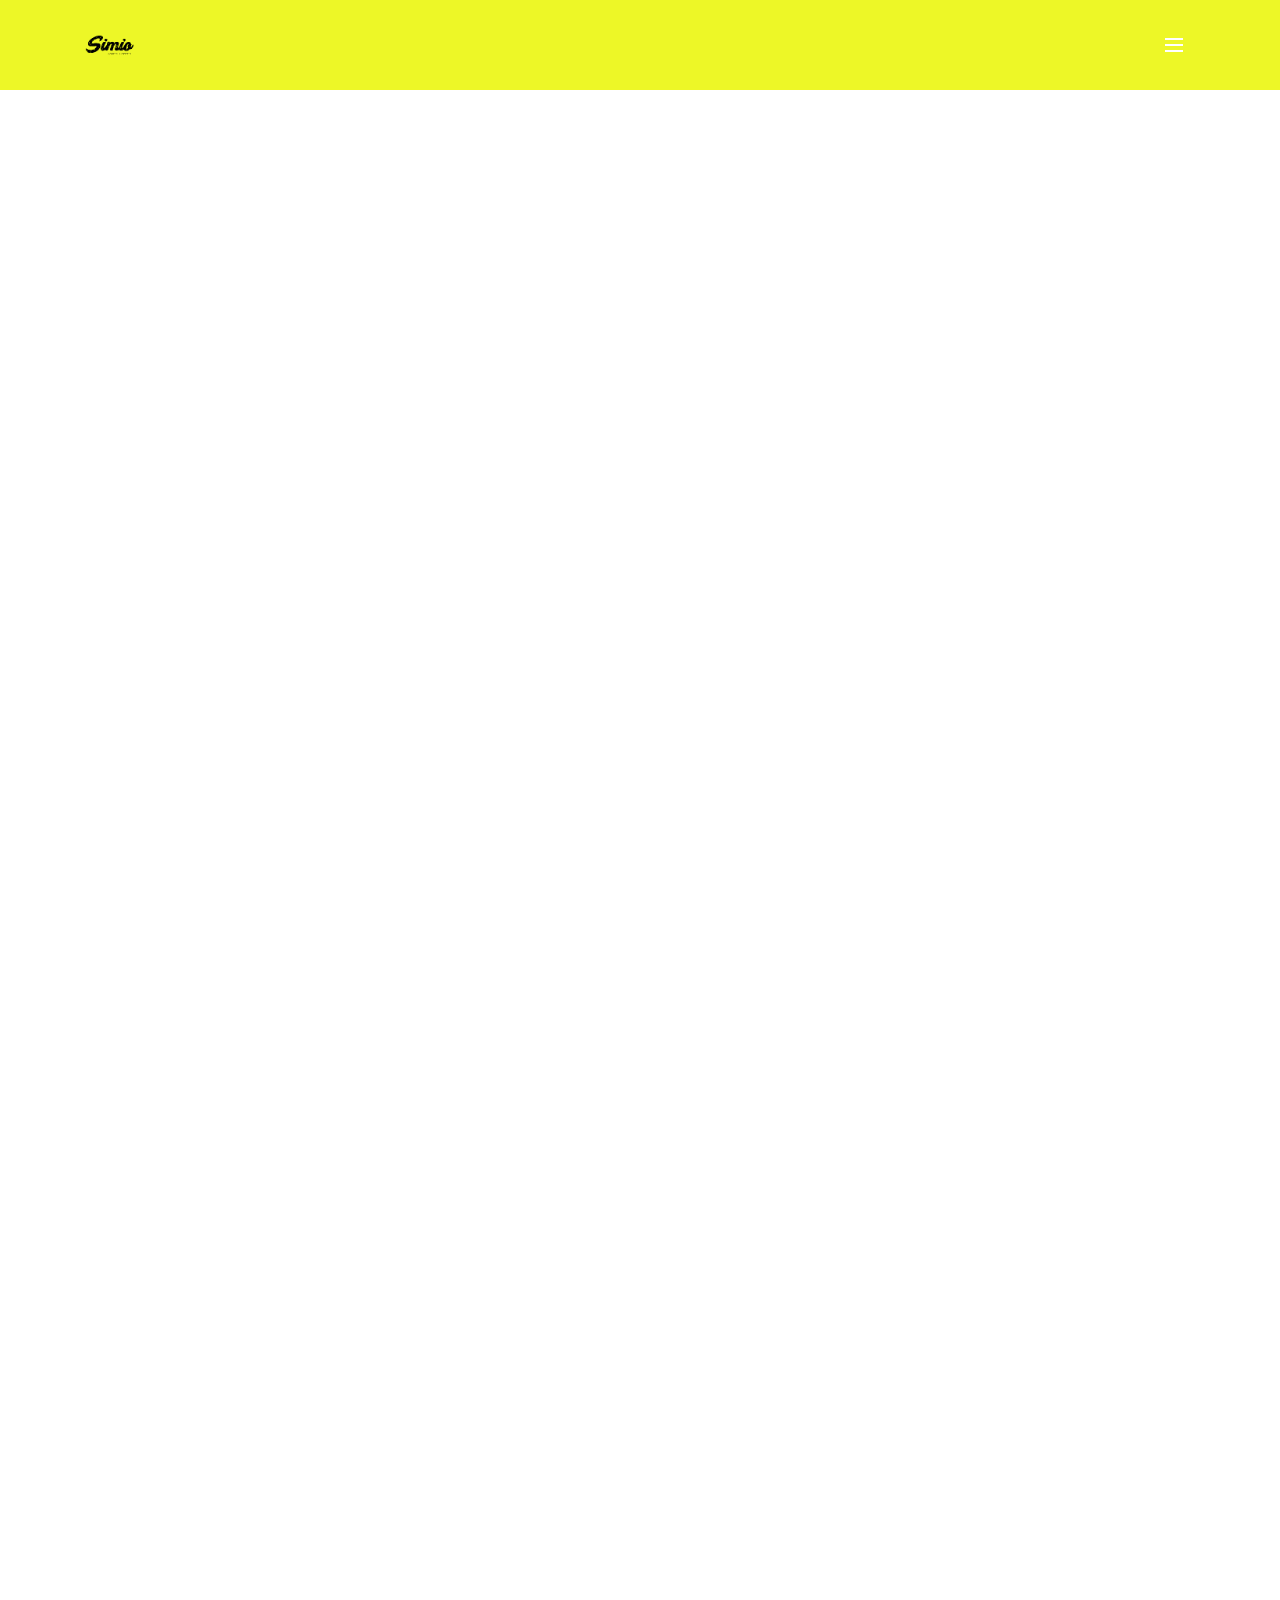
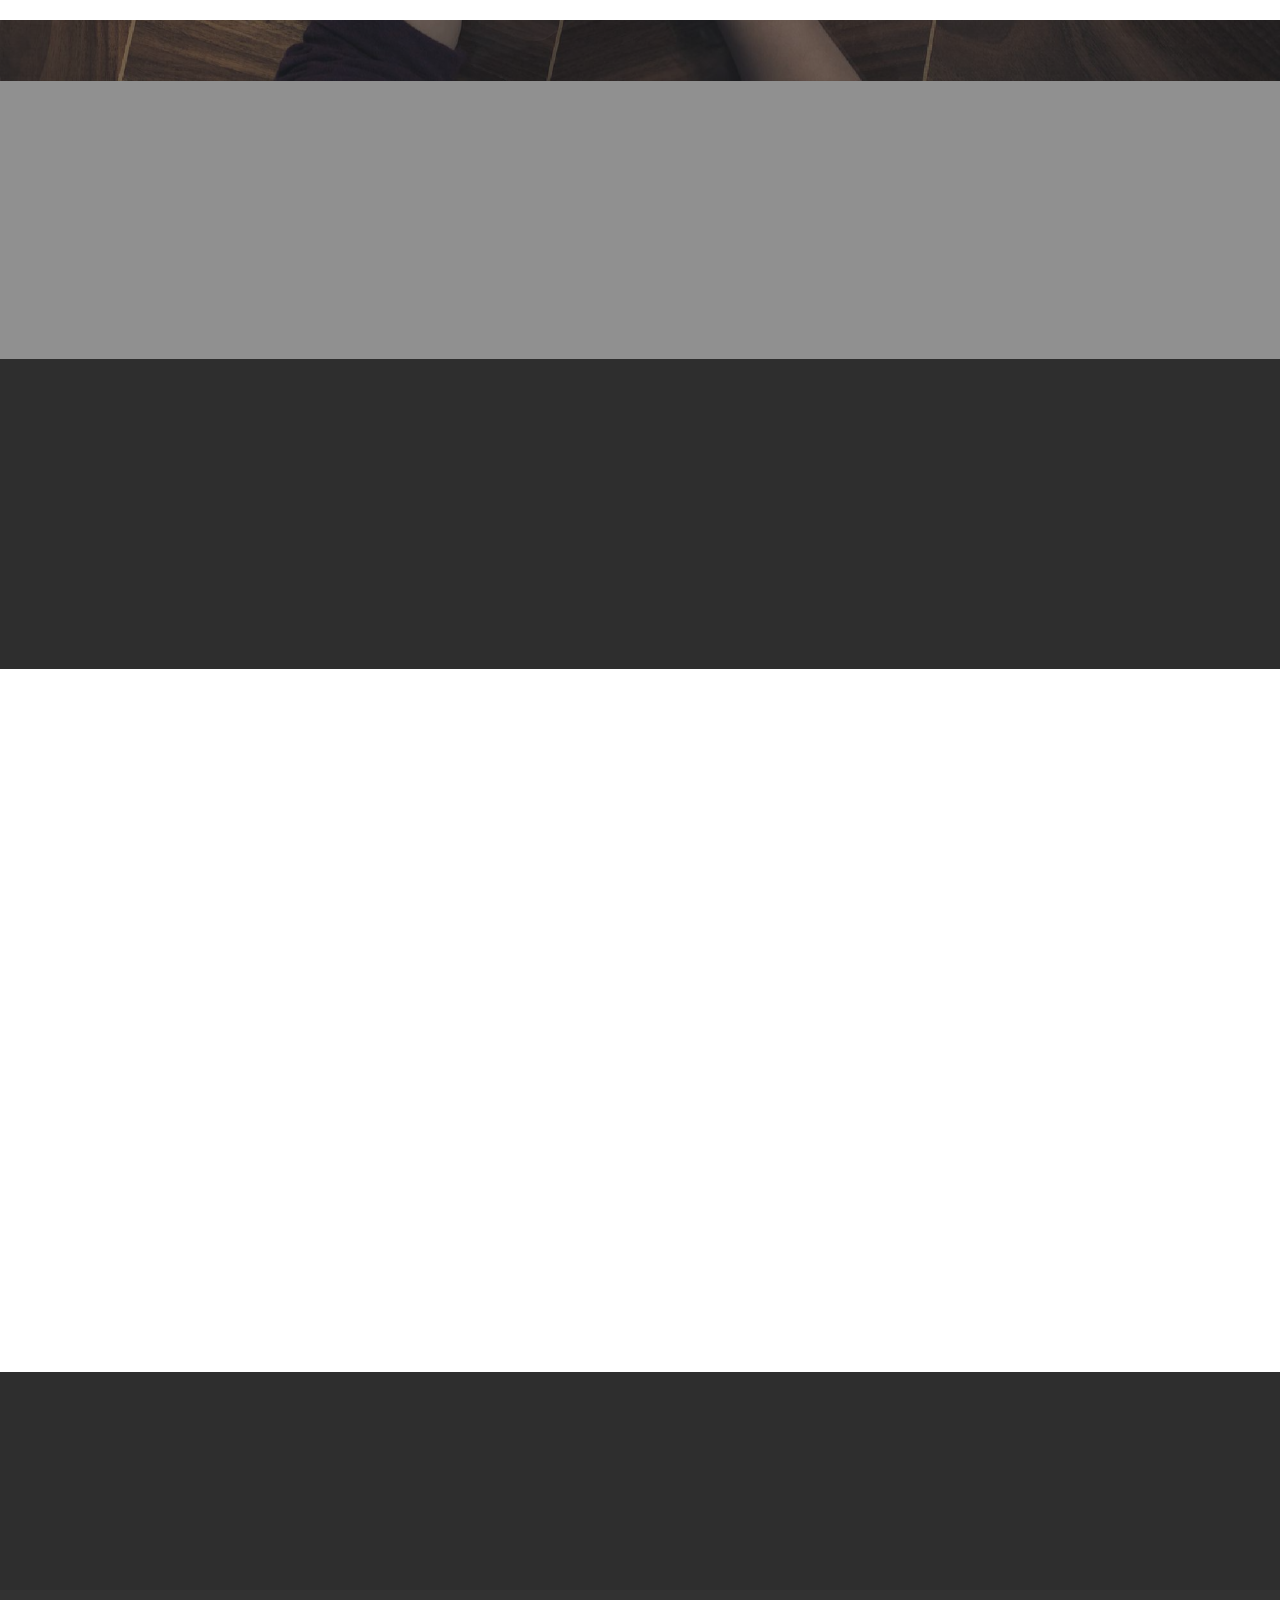
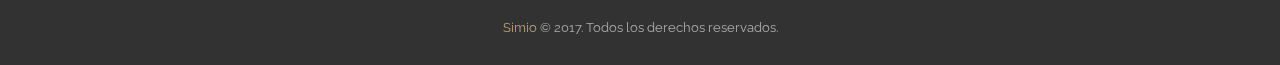
<file: index.html>
<!DOCTYPE html>
<html>
<head>
  <!-- Site made with Mobirise Website Builder v3.12.1, https://mobirise.com -->
  <meta charset="UTF-8">
  <meta http-equiv="X-UA-Compatible" content="IE=edge">
  <meta name="generator" content="Mobirise v3.12.1, mobirise.com">
  <meta name="viewport" content="width=device-width, initial-scale=1">
  <link rel="shortcut icon" href="assets/images/logo-simio2-128x128.png" type="image/x-icon">
  <meta name="description" content="">
  <title>Simio</title>
  <link rel="stylesheet" href="https://fonts.googleapis.com/css?family=Lora:400,700,400italic,700italic&amp;subset=latin">
  <link rel="stylesheet" href="https://fonts.googleapis.com/css?family=Montserrat:400,700">
  <link rel="stylesheet" href="https://fonts.googleapis.com/css?family=Raleway:100,100i,200,200i,300,300i,400,400i,500,500i,600,600i,700,700i,800,800i,900,900i">
  <link rel="stylesheet" href="assets/bootstrap-material-design-font/css/material.css">
  <link rel="stylesheet" href="assets/tether/tether.min.css">
  <link rel="stylesheet" href="assets/bootstrap/css/bootstrap.min.css">
  <link rel="stylesheet" href="assets/dropdown/css/style.css">
  <link rel="stylesheet" href="assets/animate.css/animate.min.css">
  <link rel="stylesheet" href="assets/socicon/css/styles.css">
  <link rel="stylesheet" href="assets/theme/css/style.css">
  <link rel="stylesheet" href="assets/mobirise/css/mbr-additional.css" type="text/css">
  
  
  
</head>
<body>
<section id="menu-0">

    <nav class="navbar navbar-dropdown navbar-fixed-top">
        <div class="container">

            <div class="mbr-table">
                <div class="mbr-table-cell">

                    <div class="navbar-brand">
                        <a href="index.html" class="navbar-logo"><img src="assets/images/logo-simio2-128x128.png" alt="Mobirise"></a>
                        
                    </div>

                </div>
                <div class="mbr-table-cell">

                    <button class="navbar-toggler pull-xs-right" type="button" data-toggle="collapse" data-target="#exCollapsingNavbar">
                        <div class="hamburger-icon"></div>
                    </button>

                    <ul class="nav-dropdown collapse pull-xs-right nav navbar-nav navbar-toggleable-xl" id="exCollapsingNavbar"><li class="nav-item"><a class="nav-link link" href="https://mobirise.com/">INICIO</a></li><li class="nav-item dropdown"><a class="nav-link link" href="index.html#header1-1" aria-expanded="false">NOSOTROS</a></li><li class="nav-item"><a class="nav-link link" href="servicios.html" aria-expanded="false">SERVICIOS</a></li><li class="nav-item"><a class="nav-link link" href="portafolio.html" aria-expanded="false">PORTAFOLIO</a></li><li class="nav-item"><a class="nav-link link" href="index.html#form1-4" aria-expanded="false">CONTACTO</a></li></ul>
                    <button hidden="" class="navbar-toggler navbar-close" type="button" data-toggle="collapse" data-target="#exCollapsingNavbar">
                        <div class="close-icon"></div>
                    </button>

                </div>
            </div>

        </div>
    </nav>

</section>

<section class="engine"><a rel="external" href="https://mobirise.com">mobirise.com</a></section><section class="mbr-section mbr-section-nopadding mbr-figure--caption-outside-bottom mbr-after-navbar" id="image1-6">
    <div class="mbr-figure">
        <div><iframe class="mbr-embedded-video" src="https://www.youtube.com/embed/EQzkjRXh0jQ?rel=0&amp;amp;showinfo=0&amp;autoplay=0&amp;loop=1&amp;playlist=EQzkjRXh0jQ" width="1280" height="720" frameborder="0" allowfullscreen></iframe></div>
        
    </div>
</section>

<section class="mbr-section mbr-section-hero mbr-section-full" id="header1-1" style="background-color: rgb(255, 255, 255);">

    

    <div class="mbr-table-cell">

        <div class="container">
            <div class="row">
                <div class="mbr-section col-md-10 col-md-offset-1 text-xs-center">

                    <h1 class="mbr-section-title display-1">SIMIO</h1>
                    <p class="mbr-section-lead lead">Somos una agencia estratégica, integral e innovadora que brinda servicio de Publicidad y Marketing enfocado en generar resultados a nuestros clientes mediante una buena idea creativa. Nuestro equipo es una fusión de talentos especializados que se dedica a crear, diseñar y ejecutar campañas integrales que van mucho más allá de los formatos preestablecidos por la publicidad convencional.<br></p>
                    
                </div>
            </div>
        </div>
    </div>

    

</section>

<section class="mbr-section article mbr-parallax-background" id="msg-box8-2" style="background-image: url(assets/images/mbr-2000x1333.jpg); padding-top: 120px; padding-bottom: 120px;">

    <div class="mbr-overlay" style="opacity: 0.5; background-color: rgb(34, 34, 34);">
    </div>
    <div class="container">
        <div class="row">
            <div class="col-md-8 col-md-offset-2 text-xs-center">
                <h3 class="mbr-section-title display-2">"LO MÁS IMPORTANTE ES EL TALENTO HUMANO Y DISFRUTAR ESTE LINDO RECORRIDO DE LOGROS EN EQUIPO".</h3>
                
                
            </div>
        </div>
    </div>

</section>

<section class="mbr-section mbr-section-md-padding" id="social-buttons4-3" style="background-color: rgb(46, 46, 46); padding-top: 90px; padding-bottom: 90px;">
    
    <div class="container">
        <div class="row">
            <div class="col-md-8 col-md-offset-2 text-xs-center">
                <h3 class="mbr-section-title display-2">SÍGUENOS</h3>
                <div><a class="btn btn-social" title="Twitter" target="_blank" href="https://twitter.com/simio_agencia?lang=es"><i class="socicon socicon-twitter"></i></a> <a class="btn btn-social" title="Facebook" target="_blank" href="https://www.facebook.com/simioagencia/"><i class="socicon socicon-facebook"></i></a>   <a class="btn btn-social" title="Instagram" target="_blank" href="https://www.instagram.com/simio_agencia/"><i class="socicon socicon-instagram"></i></a>  <a class="btn btn-social" title="Tumblr" target="_blank" href="https://www.tumblr.com/blog/agenciasimio"><i class="socicon socicon-tumblr"></i></a>    </div>
            </div>
        </div>
    </div>
</section>

<section class="mbr-section" id="form1-4" style="background-color: rgb(255, 255, 255); padding-top: 120px; padding-bottom: 120px;">
    
    <div class="mbr-section mbr-section__container mbr-section__container--middle">
        <div class="container">
            <div class="row">
                <div class="col-xs-12 text-xs-center">
                    <h3 class="mbr-section-title display-2">CONTACTO</h3>
                    
                </div>
            </div>
        </div>
    </div>
    <div class="mbr-section mbr-section-nopadding">
        <div class="container">
            <div class="row">
                <div class="col-xs-12 col-lg-10 col-lg-offset-1" data-form-type="formoid">


                    <div data-form-alert="true">
                        <div hidden="" data-form-alert-success="true" class="alert alert-form alert-success text-xs-center">Thanks for filling out form!</div>
                    </div>


                    <form action="https://mobirise.com/" method="post" data-form-title="CONTACTO">

                        <input type="hidden" value="Rw0BvNiz7L3h5ncq9BWeQtzDFPwiuTVA6KTY9At+7oAqZBf1YkNb28EUnibEMoVPT8WML59kXh3dLleCAX9IjRuhuwezC6rN8mu3PKITYZI6wjyZ9IlYP1UEOvwxL3jO" data-form-email="true">

                        <div class="row row-sm-offset">

                            <div class="col-xs-12 col-md-4">
                                <div class="form-group">
                                    <label class="form-control-label" for="form1-4-name">Nombre y Apellido<span class="form-asterisk">*</span></label>
                                    <input type="text" class="form-control" name="name" required="" data-form-field="Name" id="form1-4-name">
                                </div>
                            </div>

                            <div class="col-xs-12 col-md-4">
                                <div class="form-group">
                                    <label class="form-control-label" for="form1-4-email">Correo<span class="form-asterisk">*</span></label>
                                    <input type="email" class="form-control" name="email" required="" data-form-field="Email" id="form1-4-email">
                                </div>
                            </div>

                            <div class="col-xs-12 col-md-4">
                                <div class="form-group">
                                    <label class="form-control-label" for="form1-4-phone">Celular<span class="form-asterisk">*</span></label>
                                    <input type="tel" class="form-control" name="phone" data-form-field="Phone" id="form1-4-phone">
                                </div>
                            </div>

                        </div>

                        <div class="form-group">
                            <label class="form-control-label" for="form1-4-message">¿En qué te ayudamos?</label>
                            <textarea class="form-control" name="message" rows="7" data-form-field="Message" id="form1-4-message"></textarea>
                        </div>

                        <div><button type="submit" class="btn btn-warning">ENVIAR</button></div>

                    </form>
                </div>
            </div>
        </div>
    </div>
</section>

<section class="mbr-section mbr-section-md-padding mbr-footer footer1" id="contacts1-5" style="background-color: rgb(46, 46, 46); padding-top: 60px; padding-bottom: 30px;">
    
    <div class="container">
        <div class="row">
            <div class="mbr-footer-content col-xs-12 col-md-3">
                <div><a href="index.html"><img src="assets/images/logo-simio3-128x128.png"></a></div>
            </div>
            <div class="mbr-footer-content col-xs-12 col-md-3">
                <p><strong>Dirección</strong><br>Av. Gral Sta Cruz #293<br>Jesús María, Lima</p>
            </div>
            <div class="mbr-footer-content col-xs-12 col-md-3">
                <p><strong>Contacto</strong><br>
Email: agenciasimio@hotmail.com<br>
Phone: 984763159<br></p>
            </div>
            <div class="mbr-footer-content col-xs-12 col-md-3">
                <p></p>
            </div>

        </div>
    </div>
</section>

<footer class="mbr-small-footer mbr-section mbr-section-nopadding" id="footer1-2" style="background-color: rgb(50, 50, 50); padding-top: 1.75rem; padding-bottom: 1.75rem;">
    
    <div class="container">
        <p class="text-xs-center"><a href="index.html">Simio</a>&nbsp;© 2017. Todos los derechos reservados.</p>
    </div>
</footer>


  <script src="assets/web/assets/jquery/jquery.min.js"></script>
  <script src="assets/tether/tether.min.js"></script>
  <script src="assets/bootstrap/js/bootstrap.min.js"></script>
  <script src="assets/smooth-scroll/smooth-scroll.js"></script>
  <script src="assets/dropdown/js/script.min.js"></script>
  <script src="assets/touch-swipe/jquery.touch-swipe.min.js"></script>
  <script src="assets/viewport-checker/jquery.viewportchecker.js"></script>
  <script src="assets/jarallax/jarallax.js"></script>
  <script src="assets/theme/js/script.js"></script>
  <script src="assets/formoid/formoid.min.js"></script>
  
  
  <input name="animation" type="hidden">
  </body>
</html>
</file>
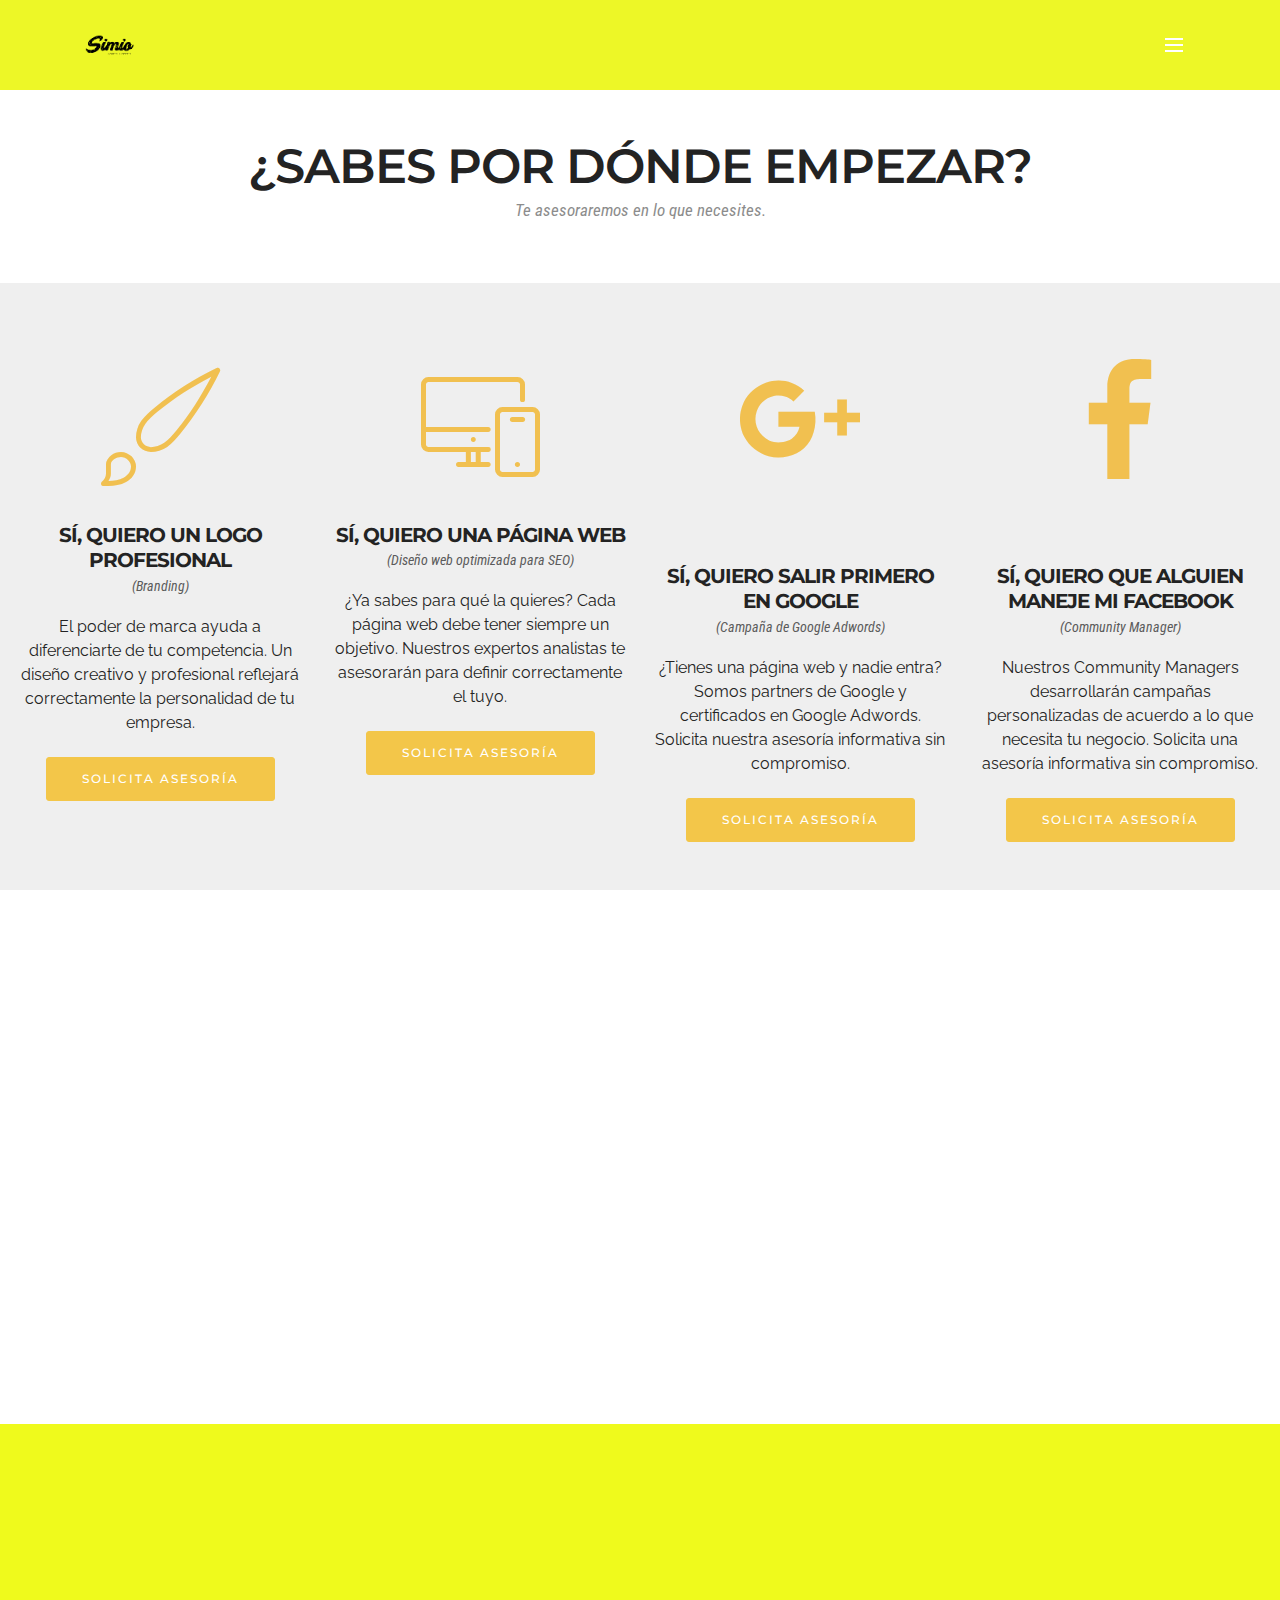
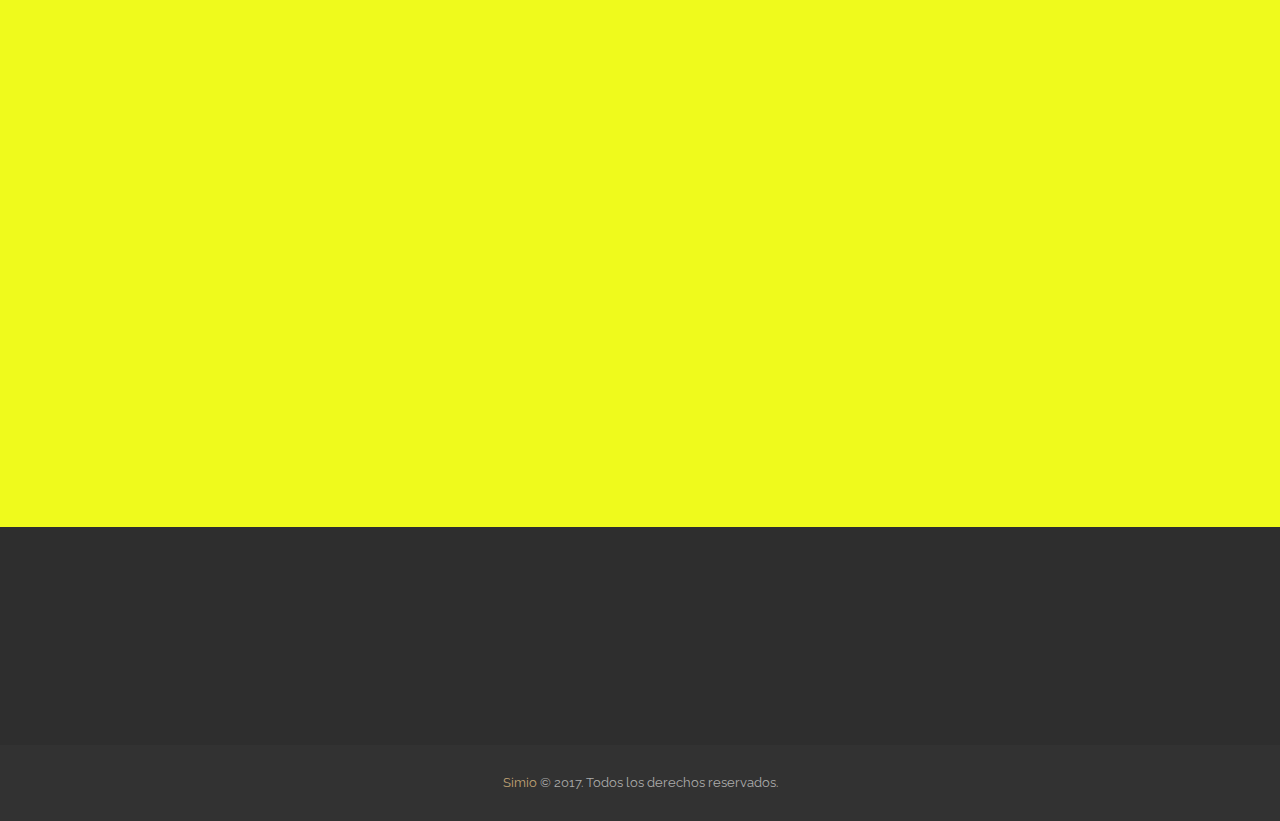
<file: servicios.html>
<!DOCTYPE html>
<html>
<head>
  <!-- Site made with Mobirise Website Builder v3.12.1, https://mobirise.com -->
  <meta charset="UTF-8">
  <meta http-equiv="X-UA-Compatible" content="IE=edge">
  <meta name="generator" content="Mobirise v3.12.1, mobirise.com">
  <meta name="viewport" content="width=device-width, initial-scale=1">
  <link rel="shortcut icon" href="assets/images/logo-simio2-128x128.png" type="image/x-icon">
  <meta name="description" content="">
  <title>Simio</title>
  <link rel="stylesheet" href="https://fonts.googleapis.com/css?family=Lora:400,700,400italic,700italic&amp;subset=latin">
  <link rel="stylesheet" href="https://fonts.googleapis.com/css?family=Montserrat:400,700">
  <link rel="stylesheet" href="https://fonts.googleapis.com/css?family=Raleway:100,100i,200,200i,300,300i,400,400i,500,500i,600,600i,700,700i,800,800i,900,900i">
  <link rel="stylesheet" href="assets/bootstrap-material-design-font/css/material.css">
  <link rel="stylesheet" href="assets/web/assets/mobirise-icons/mobirise-icons.css">
  <link rel="stylesheet" href="assets/et-line-font-plugin/style.css">
  <link rel="stylesheet" href="assets/tether/tether.min.css">
  <link rel="stylesheet" href="assets/bootstrap/css/bootstrap.min.css">
  <link rel="stylesheet" href="assets/animate.css/animate.min.css">
  <link rel="stylesheet" href="assets/dropdown/css/style.css">
  <link rel="stylesheet" href="assets/socicon/css/styles.css">
  <link rel="stylesheet" href="assets/theme/css/style.css">
  <link rel="stylesheet" href="assets/mobirise/css/mbr-additional.css" type="text/css">
  
  
  
</head>
<body>
<section id="menu-7">

    <nav class="navbar navbar-dropdown navbar-fixed-top">
        <div class="container">

            <div class="mbr-table">
                <div class="mbr-table-cell">

                    <div class="navbar-brand">
                        <a href="index.html" class="navbar-logo"><img src="assets/images/logo-simio2-128x128.png" alt="Mobirise"></a>
                        
                    </div>

                </div>
                <div class="mbr-table-cell">

                    <button class="navbar-toggler pull-xs-right" type="button" data-toggle="collapse" data-target="#exCollapsingNavbar">
                        <div class="hamburger-icon"></div>
                    </button>

                    <ul class="nav-dropdown collapse pull-xs-right nav navbar-nav navbar-toggleable-xl" id="exCollapsingNavbar"><li class="nav-item"><a class="nav-link link" href="https://mobirise.com/">INICIO</a></li><li class="nav-item dropdown"><a class="nav-link link" href="index.html#header1-1" aria-expanded="false">NOSOTROS</a></li><li class="nav-item"><a class="nav-link link" href="https://mobirise.com/" aria-expanded="false">SERVICIOS</a></li><li class="nav-item"><a class="nav-link link" href="portafolio.html" aria-expanded="false">PORTAFOLIO</a></li><li class="nav-item"><a class="nav-link link" href="index.html#form1-4" aria-expanded="false">CONTACTO</a></li></ul>
                    <button hidden="" class="navbar-toggler navbar-close" type="button" data-toggle="collapse" data-target="#exCollapsingNavbar">
                        <div class="close-icon"></div>
                    </button>

                </div>
            </div>

        </div>
    </nav>

</section>

<section class="engine"><a rel="external" href="https://mobirise.com">Mobirise Web Page Maker</a></section><section class="mbr-section mbr-section__container article mbr-after-navbar" id="header3-i" style="background-color: rgb(255, 255, 255); padding-top: 140px; padding-bottom: 60px;">
    <div class="container">
        <div class="row">
            <div class="col-xs-12">
                <h3 class="mbr-section-title display-2">¿SABES POR DÓNDE EMPEZAR?</h3>
                <small class="mbr-section-subtitle">Te asesoraremos en lo que necesites.</small>
            </div>
        </div>
    </div>
</section>

<section class="mbr-cards mbr-section mbr-section-nopadding" id="features6-h" style="background-color: rgb(239, 239, 239);">

    

    <div class="mbr-cards-row row">
        <div class="mbr-cards-col col-xs-12 col-lg-3" style="padding-top: 40px; padding-bottom: 40px;">
            <div class="container">
              <div class="card cart-block">
                  <div class="card-img"><span class="mbri-change-style mbr-iconfont mbr-iconfont-features3"></span></div>
                  <div class="card-block">
                    <h4 class="card-title">SÍ, QUIERO UN LOGO PROFESIONAL</h4>
                    <h5 class="card-subtitle">(Branding)</h5>
                    <p class="card-text">El poder de marca ayuda a diferenciarte de tu competencia. Un diseño creativo y profesional reflejará correctamente la personalidad de tu empresa.</p>
                    <div class="card-btn"><a href="https://mobirise.com" class="btn btn-warning">SOLICITA ASESORÍA</a></div>
                    </div>
                </div>
            </div>
        </div>
        <div class="mbr-cards-col col-xs-12 col-lg-3" style="padding-top: 40px; padding-bottom: 40px;">
            <div class="container">
                <div class="card cart-block">
                    <div class="card-img"><span class="mbri-responsive mbr-iconfont mbr-iconfont-features3"></span></div>
                    <div class="card-block">
                        <h4 class="card-title">SÍ, QUIERO UNA PÁGINA WEB</h4>
                        <h5 class="card-subtitle">(Diseño web optimizada para SEO)</h5>
                        <p class="card-text">¿Ya sabes para qué la quieres? Cada página web debe tener siempre un objetivo. Nuestros expertos analistas te asesorarán para definir correctamente el tuyo.</p>
                        <div class="card-btn"><a href="https://mobirise.com" class="btn btn-warning">SOLICITA ASESORÍA</a></div>
                    </div>
                </div>
            </div>
        </div>
        <div class="mbr-cards-col col-xs-12 col-lg-3" style="padding-top: 40px; padding-bottom: 40px;">
            <div class="container">
                <div class="card cart-block">
                    <div class="card-img"><span class="socicon socicon-googleplus mbr-iconfont mbr-iconfont-features3" style="font-size: 120px;"></span></div>
                    <div class="card-block">
                        <h4 class="card-title">SÍ, QUIERO SALIR PRIMERO EN GOOGLE</h4>
                        <h5 class="card-subtitle">(Campaña de Google Adwords)</h5>
                        <p class="card-text">¿Tienes una página web y nadie entra? Somos partners de Google y certificados en Google Adwords. Solicita nuestra asesoría informativa sin compromiso.<br></p>
                        <div class="card-btn"><a href="https://mobirise.com" class="btn btn-warning">SOLICITA ASESORÍA</a></div>
                    </div>
                </div>
            </div>
        </div>
        <div class="mbr-cards-col col-xs-12 col-lg-3" style="padding-top: 40px; padding-bottom: 40px;">
            <div class="container">
                <div class="card cart-block">
                    <div class="card-img"><span class="socicon socicon-facebook mbr-iconfont mbr-iconfont-features3" style="font-size: 120px;"></span></div>
                    <div class="card-block">
                        <h4 class="card-title">SÍ, QUIERO QUE ALGUIEN MANEJE MI FACEBOOK</h4>
                        <h5 class="card-subtitle">(Community Manager)</h5>
                        <p class="card-text">Nuestros Community Managers desarrollarán campañas personalizadas de acuerdo a lo que necesita tu negocio. Solicita una asesoría informativa sin compromiso.</p>
                        <div class="card-btn"><a href="https://mobirise.com" class="btn btn-warning">SOLICITA ASESORÍA</a></div>
                    </div>
                </div>
            </div>
        </div>
        
        
    </div>
</section>

<section class="mbr-section mbr-section__container article" id="header3-j" style="background-color: rgb(255, 255, 255); padding-top: 20px; padding-bottom: 20px;">
    <div class="container">
        <div class="row">
            <div class="col-xs-12">
                <h3 class="mbr-section-title display-2">O ¿PREFIERES QUE TE GUIEMOS?</h3>
                <small class="mbr-section-subtitle">Te mostramos nuestra fórmula para tener más clientes.</small>
            </div>
        </div>
    </div>
</section>

<section class="mbr-cards mbr-section mbr-section-nopadding" id="features4-k" style="background-color: rgb(255, 255, 255);">

    

    <div class="mbr-cards-row row">
        <div class="mbr-cards-col col-xs-12 col-lg-4" style="padding-top: 80px; padding-bottom: 80px;">
            <div class="container">
                <div class="card cart-block">
                    <div class="card-img iconbox"><span class="etl-icon icon-strategy mbr-iconfont mbr-iconfont-features4" style="color: rgb(250, 197, 28);"></span></div>
                    <div class="card-block">
                        <h4 class="card-title">Paso 1</h4>
                        <h5 class="card-subtitle">ESTRATEGIA</h5>
                        <p class="card-text">Antes de invertir, definimos qué acciones tomarás para cumplir tus objetivos.</p>
                        
                    </div>
                </div>
            </div>
        </div>
        <div class="mbr-cards-col col-xs-12 col-lg-4" style="padding-top: 80px; padding-bottom: 80px;">
            <div class="container">
                <div class="card cart-block">
                    <div class="card-img iconbox"><span class="mbri-search mbr-iconfont mbr-iconfont-features4" style="color: rgb(250, 197, 28);"></span></div>
                    <div class="card-block">
                        <h4 class="card-title">Paso 2</h4>
                        <h5 class="card-subtitle">QUE TE ECUENTREN</h5>
                        <p class="card-text">Quizás tengas la mejor idea de negocio, pero si nadie lo sabe ¿de qué sirve?</p>
                        
                    </div>
                </div>
          </div>
        </div>
        <div class="mbr-cards-col col-xs-12 col-lg-4" style="padding-top: 80px; padding-bottom: 80px;">
            <div class="container">
                <div class="card cart-block">
                    <div class="card-img iconbox"><span class="mbri-hearth mbr-iconfont mbr-iconfont-features4" style="color: rgb(250, 197, 28);"></span></div>
                    <div class="card-block">
                        <h4 class="card-title">Paso 3</h4>
                        <h5 class="card-subtitle">QUE TE NECESITEN</h5>
                        <p class="card-text">Creamos necesidad de tu producto. No te buscamos "likes", te buscamos clientes.</p>
                        
                    </div>
                </div>
            </div>
        </div>
        
        
        
    </div>
</section>

<section class="mbr-section" id="form1-l" style="background-color: rgb(239, 250, 28); padding-top: 120px; padding-bottom: 120px;">
    
    <div class="mbr-section mbr-section__container mbr-section__container--middle">
        <div class="container">
            <div class="row">
                <div class="col-xs-12 text-xs-center">
                    <h3 class="mbr-section-title display-2">CONTACTO</h3>
                    
                </div>
            </div>
        </div>
    </div>
    <div class="mbr-section mbr-section-nopadding">
        <div class="container">
            <div class="row">
                <div class="col-xs-12 col-lg-10 col-lg-offset-1" data-form-type="formoid">


                    <div data-form-alert="true">
                        <div hidden="" data-form-alert-success="true" class="alert alert-form alert-success text-xs-center">Thanks for filling out form!</div>
                    </div>


                    <form action="https://mobirise.com/" method="post" data-form-title="CONTACTO">

                        <input type="hidden" value="iE2x82Q3kWDRIxfP43jzdt+7UuH4rXgsgnRDMwdDJH1BpH/telaqNvQ/0jjfgM3hNoLVgNJ7rnRMYyH0h7yM7q+LhVb4yHc1/k5ipOXJ4cCmL0B6D6THKFIC7DURr8v+" data-form-email="true">

                        <div class="row row-sm-offset">

                            <div class="col-xs-12 col-md-4">
                                <div class="form-group">
                                    <label class="form-control-label" for="form1-l-name">Nombre y Apellido<span class="form-asterisk">*</span></label>
                                    <input type="text" class="form-control" name="name" required="" data-form-field="Name" id="form1-l-name">
                                </div>
                            </div>

                            <div class="col-xs-12 col-md-4">
                                <div class="form-group">
                                    <label class="form-control-label" for="form1-l-email">Correo<span class="form-asterisk">*</span></label>
                                    <input type="email" class="form-control" name="email" required="" data-form-field="Email" id="form1-l-email">
                                </div>
                            </div>

                            <div class="col-xs-12 col-md-4">
                                <div class="form-group">
                                    <label class="form-control-label" for="form1-l-phone">Celular<span class="form-asterisk">*</span></label>
                                    <input type="tel" class="form-control" name="phone" data-form-field="Phone" id="form1-l-phone">
                                </div>
                            </div>

                        </div>

                        <div class="form-group">
                            <label class="form-control-label" for="form1-l-message">¿En qué te ayudamos?</label>
                            <textarea class="form-control" name="message" rows="7" data-form-field="Message" id="form1-l-message"></textarea>
                        </div>

                        <div><button type="submit" class="btn btn-warning">ENVIAR</button></div>

                    </form>
                </div>
            </div>
        </div>
    </div>
</section>

<section class="mbr-section mbr-section-md-padding mbr-footer footer1" id="contacts1-9" style="background-color: rgb(46, 46, 46); padding-top: 60px; padding-bottom: 30px;">
    
    <div class="container">
        <div class="row">
            <div class="mbr-footer-content col-xs-12 col-md-3">
                <div><a href="index.html"><img src="assets/images/logo-simio3-128x128.png"></a></div>
            </div>
            <div class="mbr-footer-content col-xs-12 col-md-3">
                <p><strong>Dirección</strong><br>Av. Gral Sta Cruz #293<br>Jesús María, Lima</p>
            </div>
            <div class="mbr-footer-content col-xs-12 col-md-3">
                <p><strong>Contacto</strong><br>
Email: agenciasimio@hotmail.com<br>
Phone: 984763159<br></p>
            </div>
            <div class="mbr-footer-content col-xs-12 col-md-3">
                <p></p>
            </div>

        </div>
    </div>
</section>

<footer class="mbr-small-footer mbr-section mbr-section-nopadding" id="footer1-8" style="background-color: rgb(50, 50, 50); padding-top: 1.75rem; padding-bottom: 1.75rem;">
    
    <div class="container">
        <p class="text-xs-center"><a href="index.html">Simio</a>&nbsp;© 2017. Todos los derechos reservados.</p>
    </div>
</footer>


  <script src="assets/web/assets/jquery/jquery.min.js"></script>
  <script src="assets/tether/tether.min.js"></script>
  <script src="assets/bootstrap/js/bootstrap.min.js"></script>
  <script src="assets/smooth-scroll/smooth-scroll.js"></script>
  <script src="assets/viewport-checker/jquery.viewportchecker.js"></script>
  <script src="assets/dropdown/js/script.min.js"></script>
  <script src="assets/touch-swipe/jquery.touch-swipe.min.js"></script>
  <script src="assets/theme/js/script.js"></script>
  <script src="assets/formoid/formoid.min.js"></script>
  
  
  <input name="animation" type="hidden">
  </body>
</html>
</file>
<file: assets/bootstrap-material-design-font/css/material.css>
@font-face {
  font-family: 'Material-Design-Icons';
  src: url('../fonts/Material-Design-Icons.eot?3ocs8m');
  src: url('../fonts/Material-Design-Icons.eot?#iefix3ocs8m') format('embedded-opentype'), url('../fonts/Material-Design-Icons.woff?3ocs8m') format('woff'), url('../fonts/Material-Design-Icons.ttf?3ocs8m') format('truetype'), url('../fonts/Material-Design-Icons.svg?3ocs8m#Material-Design-Icons') format('svg');
  font-weight: normal;
  font-style: normal;
}
[class^="mdi-"],
[class*="mdi-"] {
  speak: none;
  display: inline-block;
  font-style: normal;
  font-variant:normal;
  font-weight:normal;
  /*font-size:24px;*/
  line-height:1;
  font-family:'Material-Design-Icons' !important;
  text-rendering: auto;
  
  -webkit-font-smoothing: antialiased;
  -moz-osx-font-smoothing: grayscale;
  -webkit-transform: translate(0, 0);
      -ms-transform: translate(0, 0);
          transform: translate(0, 0);
}
[class^="mdi-"]:before,
[class*="mdi-"]:before {
  display: inline-block;
  speak: none;
  text-decoration: inherit;
}
[class^="mdi-"].pull-left,
[class*="mdi-"].pull-left {
  margin-right: .3em;
}
[class^="mdi-"].pull-right,
[class*="mdi-"].pull-right {
  margin-left: .3em;
}
[class^="mdi-"].mdi-lg:before,
[class*="mdi-"].mdi-lg:before,
[class^="mdi-"].mdi-lg:after,
[class*="mdi-"].mdi-lg:after {
  font-size: 1.33333333em;
  line-height: 0.75em;
  vertical-align: -15%;
}
[class^="mdi-"].mdi-2x:before,
[class*="mdi-"].mdi-2x:before,
[class^="mdi-"].mdi-2x:after,
[class*="mdi-"].mdi-2x:after {
  font-size: 2em;
}
[class^="mdi-"].mdi-3x:before,
[class*="mdi-"].mdi-3x:before,
[class^="mdi-"].mdi-3x:after,
[class*="mdi-"].mdi-3x:after {
  font-size: 3em;
}
[class^="mdi-"].mdi-4x:before,
[class*="mdi-"].mdi-4x:before,
[class^="mdi-"].mdi-4x:after,
[class*="mdi-"].mdi-4x:after {
  font-size: 4em;
}
[class^="mdi-"].mdi-5x:before,
[class*="mdi-"].mdi-5x:before,
[class^="mdi-"].mdi-5x:after,
[class*="mdi-"].mdi-5x:after {
  font-size: 5em;
}
[class^="mdi-device-signal-cellular-"]:after,
[class^="mdi-device-battery-"]:after,
[class^="mdi-device-battery-charging-"]:after,
[class^="mdi-device-signal-cellular-connected-no-internet-"]:after,
[class^="mdi-device-signal-wifi-"]:after,
[class^="mdi-device-signal-wifi-statusbar-not-connected"]:after,
.mdi-device-network-wifi:after {
  opacity: .3;
  position: absolute;
  left: 0;
  top: 0;
  z-index: 1;
  display: inline-block;
  speak: none;
  text-decoration: inherit;
}
[class^="mdi-device-signal-cellular-"]:after {
  content: "\e758";
}
[class^="mdi-device-battery-"]:after {
  content: "\e735";
}
[class^="mdi-device-battery-charging-"]:after {
  content: "\e733";
}
[class^="mdi-device-signal-cellular-connected-no-internet-"]:after {
  content: "\e75d";
}
[class^="mdi-device-signal-wifi-"]:after,
.mdi-device-network-wifi:after {
  content: "\e765";
}
[class^="mdi-device-signal-wifi-statusbasr-not-connected"]:after {
  content: "\e8f7";
}
.mdi-device-signal-cellular-off:after,
.mdi-device-signal-cellular-null:after,
.mdi-device-signal-cellular-no-sim:after,
.mdi-device-signal-wifi-off:after,
.mdi-device-signal-wifi-4-bar:after,
.mdi-device-signal-cellular-4-bar:after,
.mdi-device-battery-alert:after,
.mdi-device-signal-cellular-connected-no-internet-4-bar:after,
.mdi-device-battery-std:after,
.mdi-device-battery-full .mdi-device-battery-unknown:after {
  content: "";
}
.mdi-fw {
  width: 1.28571429em;
  text-align: center;
}
.mdi-ul {
  padding-left: 0;
  margin-left: 2.14285714em;
  list-style-type: none;
}
.mdi-ul > li {
  position: relative;
}
.mdi-li {
  position: absolute;
  left: -2.14285714em;
  width: 2.14285714em;
  top: 0.14285714em;
  text-align: center;
}
.mdi-li.mdi-lg {
  left: -1.85714286em;
}
.mdi-border {
  padding: .2em .25em .15em;
  border: solid 0.08em #eeeeee;
  border-radius: .1em;
}
.mdi-spin {
  -webkit-animation: mdi-spin 2s infinite linear;
  animation: mdi-spin 2s infinite linear;
  -webkit-transform-origin: 50% 50%;
  -ms-transform-origin: 50% 50%;
      transform-origin: 50% 50%;
}
.mdi-pulse {
  -webkit-animation: mdi-spin 1s steps(8) infinite;
  animation: mdi-spin 1s steps(8) infinite;
  -webkit-transform-origin: 50% 50%;
  -ms-transform-origin: 50% 50%;
      transform-origin: 50% 50%;
}
@-webkit-keyframes mdi-spin {
  0% {
    -webkit-transform: rotate(0deg);
    transform: rotate(0deg);
  }
  100% {
    -webkit-transform: rotate(359deg);
    transform: rotate(359deg);
  }
}
@keyframes mdi-spin {
  0% {
    -webkit-transform: rotate(0deg);
    transform: rotate(0deg);
  }
  100% {
    -webkit-transform: rotate(359deg);
    transform: rotate(359deg);
  }
}
.mdi-rotate-90 {
  filter: progid:DXImageTransform.Microsoft.BasicImage(rotation=1);
  -webkit-transform: rotate(90deg);
  -ms-transform: rotate(90deg);
  transform: rotate(90deg);
}
.mdi-rotate-180 {
  filter: progid:DXImageTransform.Microsoft.BasicImage(rotation=2);
  -webkit-transform: rotate(180deg);
  -ms-transform: rotate(180deg);
  transform: rotate(180deg);
}
.mdi-rotate-270 {
  filter: progid:DXImageTransform.Microsoft.BasicImage(rotation=3);
  -webkit-transform: rotate(270deg);
  -ms-transform: rotate(270deg);
  transform: rotate(270deg);
}
.mdi-flip-horizontal {
  filter: progid:DXImageTransform.Microsoft.BasicImage(rotation=0, mirror=1);
  -webkit-transform: scale(-1, 1);
  -ms-transform: scale(-1, 1);
  transform: scale(-1, 1);
}
.mdi-flip-vertical {
  filter: progid:DXImageTransform.Microsoft.BasicImage(rotation=2, mirror=1);
  -webkit-transform: scale(1, -1);
  -ms-transform: scale(1, -1);
  transform: scale(1, -1);
}
:root .mdi-rotate-90,
:root .mdi-rotate-180,
:root .mdi-rotate-270,
:root .mdi-flip-horizontal,
:root .mdi-flip-vertical {
  -webkit-filter: none;
          filter: none;
}
.mdi-stack {
  position: relative;
  display: inline-block;
  width: 2em;
  height: 2em;
  line-height: 2em;
  vertical-align: middle;
}
.mdi-stack-1x,
.mdi-stack-2x {
  position: absolute;
  left: 0;
  width: 100%;
  text-align: center;
}
.mdi-stack-1x {
  line-height: inherit;
}
.mdi-stack-2x {
  font-size: 2em;
}
.mdi-inverse {
  color: #ffffff;
}
/* Start Icons */
.mdi-action-3d-rotation:before {
  content: "\e600";
}
.mdi-action-accessibility:before {
  content: "\e601";
}
.mdi-action-account-balance-wallet:before {
  content: "\e602";
}
.mdi-action-account-balance:before {
  content: "\e603";
}
.mdi-action-account-box:before {
  content: "\e604";
}
.mdi-action-account-child:before {
  content: "\e605";
}
.mdi-action-account-circle:before {
  content: "\e606";
}
.mdi-action-add-shopping-cart:before {
  content: "\e607";
}
.mdi-action-alarm-add:before {
  content: "\e608";
}
.mdi-action-alarm-off:before {
  content: "\e609";
}
.mdi-action-alarm-on:before {
  content: "\e60a";
}
.mdi-action-alarm:before {
  content: "\e60b";
}
.mdi-action-android:before {
  content: "\e60c";
}
.mdi-action-announcement:before {
  content: "\e60d";
}
.mdi-action-aspect-ratio:before {
  content: "\e60e";
}
.mdi-action-assessment:before {
  content: "\e60f";
}
.mdi-action-assignment-ind:before {
  content: "\e610";
}
.mdi-action-assignment-late:before {
  content: "\e611";
}
.mdi-action-assignment-return:before {
  content: "\e612";
}
.mdi-action-assignment-returned:before {
  content: "\e613";
}
.mdi-action-assignment-turned-in:before {
  content: "\e614";
}
.mdi-action-assignment:before {
  content: "\e615";
}
.mdi-action-autorenew:before {
  content: "\e616";
}
.mdi-action-backup:before {
  content: "\e617";
}
.mdi-action-book:before {
  content: "\e618";
}
.mdi-action-bookmark-outline:before {
  content: "\e619";
}
.mdi-action-bookmark:before {
  content: "\e61a";
}
.mdi-action-bug-report:before {
  content: "\e61b";
}
.mdi-action-cached:before {
  content: "\e61c";
}
.mdi-action-check-circle:before {
  content: "\e61d";
}
.mdi-action-class:before {
  content: "\e61e";
}
.mdi-action-credit-card:before {
  content: "\e61f";
}
.mdi-action-dashboard:before {
  content: "\e620";
}
.mdi-action-delete:before {
  content: "\e621";
}
.mdi-action-description:before {
  content: "\e622";
}
.mdi-action-dns:before {
  content: "\e623";
}
.mdi-action-done-all:before {
  content: "\e624";
}
.mdi-action-done:before {
  content: "\e625";
}
.mdi-action-event:before {
  content: "\e626";
}
.mdi-action-exit-to-app:before {
  content: "\e627";
}
.mdi-action-explore:before {
  content: "\e628";
}
.mdi-action-extension:before {
  content: "\e629";
}
.mdi-action-face-unlock:before {
  content: "\e62a";
}
.mdi-action-favorite-outline:before {
  content: "\e62b";
}
.mdi-action-favorite:before {
  content: "\e62c";
}
.mdi-action-find-in-page:before {
  content: "\e62d";
}
.mdi-action-find-replace:before {
  content: "\e62e";
}
.mdi-action-flip-to-back:before {
  content: "\e62f";
}
.mdi-action-flip-to-front:before {
  content: "\e630";
}
.mdi-action-get-app:before {
  content: "\e631";
}
.mdi-action-grade:before {
  content: "\e632";
}
.mdi-action-group-work:before {
  content: "\e633";
}
.mdi-action-help:before {
  content: "\e634";
}
.mdi-action-highlight-remove:before {
  content: "\e635";
}
.mdi-action-history:before {
  content: "\e636";
}
.mdi-action-home:before {
  content: "\e637";
}
.mdi-action-https:before {
  content: "\e638";
}
.mdi-action-info-outline:before {
  content: "\e639";
}
.mdi-action-info:before {
  content: "\e63a";
}
.mdi-action-input:before {
  content: "\e63b";
}
.mdi-action-invert-colors:before {
  content: "\e63c";
}
.mdi-action-label-outline:before {
  content: "\e63d";
}
.mdi-action-label:before {
  content: "\e63e";
}
.mdi-action-language:before {
  content: "\e63f";
}
.mdi-action-launch:before {
  content: "\e640";
}
.mdi-action-list:before {
  content: "\e641";
}
.mdi-action-lock-open:before {
  content: "\e642";
}
.mdi-action-lock-outline:before {
  content: "\e643";
}
.mdi-action-lock:before {
  content: "\e644";
}
.mdi-action-loyalty:before {
  content: "\e645";
}
.mdi-action-markunread-mailbox:before {
  content: "\e646";
}
.mdi-action-note-add:before {
  content: "\e647";
}
.mdi-action-open-in-browser:before {
  content: "\e648";
}
.mdi-action-open-in-new:before {
  content: "\e649";
}
.mdi-action-open-with:before {
  content: "\e64a";
}
.mdi-action-pageview:before {
  content: "\e64b";
}
.mdi-action-payment:before {
  content: "\e64c";
}
.mdi-action-perm-camera-mic:before {
  content: "\e64d";
}
.mdi-action-perm-contact-cal:before {
  content: "\e64e";
}
.mdi-action-perm-data-setting:before {
  content: "\e64f";
}
.mdi-action-perm-device-info:before {
  content: "\e650";
}
.mdi-action-perm-identity:before {
  content: "\e651";
}
.mdi-action-perm-media:before {
  content: "\e652";
}
.mdi-action-perm-phone-msg:before {
  content: "\e653";
}
.mdi-action-perm-scan-wifi:before {
  content: "\e654";
}
.mdi-action-picture-in-picture:before {
  content: "\e655";
}
.mdi-action-polymer:before {
  content: "\e656";
}
.mdi-action-print:before {
  content: "\e657";
}
.mdi-action-query-builder:before {
  content: "\e658";
}
.mdi-action-question-answer:before {
  content: "\e659";
}
.mdi-action-receipt:before {
  content: "\e65a";
}
.mdi-action-redeem:before {
  content: "\e65b";
}
.mdi-action-reorder:before {
  content: "\e65c";
}
.mdi-action-report-problem:before {
  content: "\e65d";
}
.mdi-action-restore:before {
  content: "\e65e";
}
.mdi-action-room:before {
  content: "\e65f";
}
.mdi-action-schedule:before {
  content: "\e660";
}
.mdi-action-search:before {
  content: "\e661";
}
.mdi-action-settings-applications:before {
  content: "\e662";
}
.mdi-action-settings-backup-restore:before {
  content: "\e663";
}
.mdi-action-settings-bluetooth:before {
  content: "\e664";
}
.mdi-action-settings-cell:before {
  content: "\e665";
}
.mdi-action-settings-display:before {
  content: "\e666";
}
.mdi-action-settings-ethernet:before {
  content: "\e667";
}
.mdi-action-settings-input-antenna:before {
  content: "\e668";
}
.mdi-action-settings-input-component:before {
  content: "\e669";
}
.mdi-action-settings-input-composite:before {
  content: "\e66a";
}
.mdi-action-settings-input-hdmi:before {
  content: "\e66b";
}
.mdi-action-settings-input-svideo:before {
  content: "\e66c";
}
.mdi-action-settings-overscan:before {
  content: "\e66d";
}
.mdi-action-settings-phone:before {
  content: "\e66e";
}
.mdi-action-settings-power:before {
  content: "\e66f";
}
.mdi-action-settings-remote:before {
  content: "\e670";
}
.mdi-action-settings-voice:before {
  content: "\e671";
}
.mdi-action-settings:before {
  content: "\e672";
}
.mdi-action-shop-two:before {
  content: "\e673";
}
.mdi-action-shop:before {
  content: "\e674";
}
.mdi-action-shopping-basket:before {
  content: "\e675";
}
.mdi-action-shopping-cart:before {
  content: "\e676";
}
.mdi-action-speaker-notes:before {
  content: "\e677";
}
.mdi-action-spellcheck:before {
  content: "\e678";
}
.mdi-action-star-rate:before {
  content: "\e679";
}
.mdi-action-stars:before {
  content: "\e67a";
}
.mdi-action-store:before {
  content: "\e67b";
}
.mdi-action-subject:before {
  content: "\e67c";
}
.mdi-action-supervisor-account:before {
  content: "\e67d";
}
.mdi-action-swap-horiz:before {
  content: "\e67e";
}
.mdi-action-swap-vert-circle:before {
  content: "\e67f";
}
.mdi-action-swap-vert:before {
  content: "\e680";
}
.mdi-action-system-update-tv:before {
  content: "\e681";
}
.mdi-action-tab-unselected:before {
  content: "\e682";
}
.mdi-action-tab:before {
  content: "\e683";
}
.mdi-action-theaters:before {
  content: "\e684";
}
.mdi-action-thumb-down:before {
  content: "\e685";
}
.mdi-action-thumb-up:before {
  content: "\e686";
}
.mdi-action-thumbs-up-down:before {
  content: "\e687";
}
.mdi-action-toc:before {
  content: "\e688";
}
.mdi-action-today:before {
  content: "\e689";
}
.mdi-action-track-changes:before {
  content: "\e68a";
}
.mdi-action-translate:before {
  content: "\e68b";
}
.mdi-action-trending-down:before {
  content: "\e68c";
}
.mdi-action-trending-neutral:before {
  content: "\e68d";
}
.mdi-action-trending-up:before {
  content: "\e68e";
}
.mdi-action-turned-in-not:before {
  content: "\e68f";
}
.mdi-action-turned-in:before {
  content: "\e690";
}
.mdi-action-verified-user:before {
  content: "\e691";
}
.mdi-action-view-agenda:before {
  content: "\e692";
}
.mdi-action-view-array:before {
  content: "\e693";
}
.mdi-action-view-carousel:before {
  content: "\e694";
}
.mdi-action-view-column:before {
  content: "\e695";
}
.mdi-action-view-day:before {
  content: "\e696";
}
.mdi-action-view-headline:before {
  content: "\e697";
}
.mdi-action-view-list:before {
  content: "\e698";
}
.mdi-action-view-module:before {
  content: "\e699";
}
.mdi-action-view-quilt:before {
  content: "\e69a";
}
.mdi-action-view-stream:before {
  content: "\e69b";
}
.mdi-action-view-week:before {
  content: "\e69c";
}
.mdi-action-visibility-off:before {
  content: "\e69d";
}
.mdi-action-visibility:before {
  content: "\e69e";
}
.mdi-action-wallet-giftcard:before {
  content: "\e69f";
}
.mdi-action-wallet-membership:before {
  content: "\e6a0";
}
.mdi-action-wallet-travel:before {
  content: "\e6a1";
}
.mdi-action-work:before {
  content: "\e6a2";
}
.mdi-alert-error:before {
  content: "\e6a3";
}
.mdi-alert-warning:before {
  content: "\e6a4";
}
.mdi-av-album:before {
  content: "\e6a5";
}
.mdi-av-closed-caption:before {
  content: "\e6a6";
}
.mdi-av-equalizer:before {
  content: "\e6a7";
}
.mdi-av-explicit:before {
  content: "\e6a8";
}
.mdi-av-fast-forward:before {
  content: "\e6a9";
}
.mdi-av-fast-rewind:before {
  content: "\e6aa";
}
.mdi-av-games:before {
  content: "\e6ab";
}
.mdi-av-hearing:before {
  content: "\e6ac";
}
.mdi-av-high-quality:before {
  content: "\e6ad";
}
.mdi-av-loop:before {
  content: "\e6ae";
}
.mdi-av-mic-none:before {
  content: "\e6af";
}
.mdi-av-mic-off:before {
  content: "\e6b0";
}
.mdi-av-mic:before {
  content: "\e6b1";
}
.mdi-av-movie:before {
  content: "\e6b2";
}
.mdi-av-my-library-add:before {
  content: "\e6b3";
}
.mdi-av-my-library-books:before {
  content: "\e6b4";
}
.mdi-av-my-library-music:before {
  content: "\e6b5";
}
.mdi-av-new-releases:before {
  content: "\e6b6";
}
.mdi-av-not-interested:before {
  content: "\e6b7";
}
.mdi-av-pause-circle-fill:before {
  content: "\e6b8";
}
.mdi-av-pause-circle-outline:before {
  content: "\e6b9";
}
.mdi-av-pause:before {
  content: "\e6ba";
}
.mdi-av-play-arrow:before {
  content: "\e6bb";
}
.mdi-av-play-circle-fill:before {
  content: "\e6bc";
}
.mdi-av-play-circle-outline:before {
  content: "\e6bd";
}
.mdi-av-play-shopping-bag:before {
  content: "\e6be";
}
.mdi-av-playlist-add:before {
  content: "\e6bf";
}
.mdi-av-queue-music:before {
  content: "\e6c0";
}
.mdi-av-queue:before {
  content: "\e6c1";
}
.mdi-av-radio:before {
  content: "\e6c2";
}
.mdi-av-recent-actors:before {
  content: "\e6c3";
}
.mdi-av-repeat-one:before {
  content: "\e6c4";
}
.mdi-av-repeat:before {
  content: "\e6c5";
}
.mdi-av-replay:before {
  content: "\e6c6";
}
.mdi-av-shuffle:before {
  content: "\e6c7";
}
.mdi-av-skip-next:before {
  content: "\e6c8";
}
.mdi-av-skip-previous:before {
  content: "\e6c9";
}
.mdi-av-snooze:before {
  content: "\e6ca";
}
.mdi-av-stop:before {
  content: "\e6cb";
}
.mdi-av-subtitles:before {
  content: "\e6cc";
}
.mdi-av-surround-sound:before {
  content: "\e6cd";
}
.mdi-av-timer:before {
  content: "\e6ce";
}
.mdi-av-video-collection:before {
  content: "\e6cf";
}
.mdi-av-videocam-off:before {
  content: "\e6d0";
}
.mdi-av-videocam:before {
  content: "\e6d1";
}
.mdi-av-volume-down:before {
  content: "\e6d2";
}
.mdi-av-volume-mute:before {
  content: "\e6d3";
}
.mdi-av-volume-off:before {
  content: "\e6d4";
}
.mdi-av-volume-up:before {
  content: "\e6d5";
}
.mdi-av-web:before {
  content: "\e6d6";
}
.mdi-communication-business:before {
  content: "\e6d7";
}
.mdi-communication-call-end:before {
  content: "\e6d8";
}
.mdi-communication-call-made:before {
  content: "\e6d9";
}
.mdi-communication-call-merge:before {
  content: "\e6da";
}
.mdi-communication-call-missed:before {
  content: "\e6db";
}
.mdi-communication-call-received:before {
  content: "\e6dc";
}
.mdi-communication-call-split:before {
  content: "\e6dd";
}
.mdi-communication-call:before {
  content: "\e6de";
}
.mdi-communication-chat:before {
  content: "\e6df";
}
.mdi-communication-clear-all:before {
  content: "\e6e0";
}
.mdi-communication-comment:before {
  content: "\e6e1";
}
.mdi-communication-contacts:before {
  content: "\e6e2";
}
.mdi-communication-dialer-sip:before {
  content: "\e6e3";
}
.mdi-communication-dialpad:before {
  content: "\e6e4";
}
.mdi-communication-dnd-on:before {
  content: "\e6e5";
}
.mdi-communication-email:before {
  content: "\e6e6";
}
.mdi-communication-forum:before {
  content: "\e6e7";
}
.mdi-communication-import-export:before {
  content: "\e6e8";
}
.mdi-communication-invert-colors-off:before {
  content: "\e6e9";
}
.mdi-communication-invert-colors-on:before {
  content: "\e6ea";
}
.mdi-communication-live-help:before {
  content: "\e6eb";
}
.mdi-communication-location-off:before {
  content: "\e6ec";
}
.mdi-communication-location-on:before {
  content: "\e6ed";
}
.mdi-communication-message:before {
  content: "\e6ee";
}
.mdi-communication-messenger:before {
  content: "\e6ef";
}
.mdi-communication-no-sim:before {
  content: "\e6f0";
}
.mdi-communication-phone:before {
  content: "\e6f1";
}
.mdi-communication-portable-wifi-off:before {
  content: "\e6f2";
}
.mdi-communication-quick-contacts-dialer:before {
  content: "\e6f3";
}
.mdi-communication-quick-contacts-mail:before {
  content: "\e6f4";
}
.mdi-communication-ring-volume:before {
  content: "\e6f5";
}
.mdi-communication-stay-current-landscape:before {
  content: "\e6f6";
}
.mdi-communication-stay-current-portrait:before {
  content: "\e6f7";
}
.mdi-communication-stay-primary-landscape:before {
  content: "\e6f8";
}
.mdi-communication-stay-primary-portrait:before {
  content: "\e6f9";
}
.mdi-communication-swap-calls:before {
  content: "\e6fa";
}
.mdi-communication-textsms:before {
  content: "\e6fb";
}
.mdi-communication-voicemail:before {
  content: "\e6fc";
}
.mdi-communication-vpn-key:before {
  content: "\e6fd";
}
.mdi-content-add-box:before {
  content: "\e6fe";
}
.mdi-content-add-circle-outline:before {
  content: "\e6ff";
}
.mdi-content-add-circle:before {
  content: "\e700";
}
.mdi-content-add:before {
  content: "\e701";
}
.mdi-content-archive:before {
  content: "\e702";
}
.mdi-content-backspace:before {
  content: "\e703";
}
.mdi-content-block:before {
  content: "\e704";
}
.mdi-content-clear:before {
  content: "\e705";
}
.mdi-content-content-copy:before {
  content: "\e706";
}
.mdi-content-content-cut:before {
  content: "\e707";
}
.mdi-content-content-paste:before {
  content: "\e708";
}
.mdi-content-create:before {
  content: "\e709";
}
.mdi-content-drafts:before {
  content: "\e70a";
}
.mdi-content-filter-list:before {
  content: "\e70b";
}
.mdi-content-flag:before {
  content: "\e70c";
}
.mdi-content-forward:before {
  content: "\e70d";
}
.mdi-content-gesture:before {
  content: "\e70e";
}
.mdi-content-inbox:before {
  content: "\e70f";
}
.mdi-content-link:before {
  content: "\e710";
}
.mdi-content-mail:before {
  content: "\e711";
}
.mdi-content-markunread:before {
  content: "\e712";
}
.mdi-content-redo:before {
  content: "\e713";
}
.mdi-content-remove-circle-outline:before {
  content: "\e714";
}
.mdi-content-remove-circle:before {
  content: "\e715";
}
.mdi-content-remove:before {
  content: "\e716";
}
.mdi-content-reply-all:before {
  content: "\e717";
}
.mdi-content-reply:before {
  content: "\e718";
}
.mdi-content-report:before {
  content: "\e719";
}
.mdi-content-save:before {
  content: "\e71a";
}
.mdi-content-select-all:before {
  content: "\e71b";
}
.mdi-content-send:before {
  content: "\e71c";
}
.mdi-content-sort:before {
  content: "\e71d";
}
.mdi-content-text-format:before {
  content: "\e71e";
}
.mdi-content-undo:before {
  content: "\e71f";
}
.mdi-editor-attach-file:before {
  content: "\e776";
}
.mdi-editor-attach-money:before {
  content: "\e777";
}
.mdi-editor-border-all:before {
  content: "\e778";
}
.mdi-editor-border-bottom:before {
  content: "\e779";
}
.mdi-editor-border-clear:before {
  content: "\e77a";
}
.mdi-editor-border-color:before {
  content: "\e77b";
}
.mdi-editor-border-horizontal:before {
  content: "\e77c";
}
.mdi-editor-border-inner:before {
  content: "\e77d";
}
.mdi-editor-border-left:before {
  content: "\e77e";
}
.mdi-editor-border-outer:before {
  content: "\e77f";
}
.mdi-editor-border-right:before {
  content: "\e780";
}
.mdi-editor-border-style:before {
  content: "\e781";
}
.mdi-editor-border-top:before {
  content: "\e782";
}
.mdi-editor-border-vertical:before {
  content: "\e783";
}
.mdi-editor-format-align-center:before {
  content: "\e784";
}
.mdi-editor-format-align-justify:before {
  content: "\e785";
}
.mdi-editor-format-align-left:before {
  content: "\e786";
}
.mdi-editor-format-align-right:before {
  content: "\e787";
}
.mdi-editor-format-bold:before {
  content: "\e788";
}
.mdi-editor-format-clear:before {
  content: "\e789";
}
.mdi-editor-format-color-fill:before {
  content: "\e78a";
}
.mdi-editor-format-color-reset:before {
  content: "\e78b";
}
.mdi-editor-format-color-text:before {
  content: "\e78c";
}
.mdi-editor-format-indent-decrease:before {
  content: "\e78d";
}
.mdi-editor-format-indent-increase:before {
  content: "\e78e";
}
.mdi-editor-format-italic:before {
  content: "\e78f";
}
.mdi-editor-format-line-spacing:before {
  content: "\e790";
}
.mdi-editor-format-list-bulleted:before {
  content: "\e791";
}
.mdi-editor-format-list-numbered:before {
  content: "\e792";
}
.mdi-editor-format-paint:before {
  content: "\e793";
}
.mdi-editor-format-quote:before {
  content: "\e794";
}
.mdi-editor-format-size:before {
  content: "\e795";
}
.mdi-editor-format-strikethrough:before {
  content: "\e796";
}
.mdi-editor-format-textdirection-l-to-r:before {
  content: "\e797";
}
.mdi-editor-format-textdirection-r-to-l:before {
  content: "\e798";
}
.mdi-editor-format-underline:before {
  content: "\e799";
}
.mdi-editor-functions:before {
  content: "\e79a";
}
.mdi-editor-insert-chart:before {
  content: "\e79b";
}
.mdi-editor-insert-comment:before {
  content: "\e79c";
}
.mdi-editor-insert-drive-file:before {
  content: "\e79d";
}
.mdi-editor-insert-emoticon:before {
  content: "\e79e";
}
.mdi-editor-insert-invitation:before {
  content: "\e79f";
}
.mdi-editor-insert-link:before {
  content: "\e7a0";
}
.mdi-editor-insert-photo:before {
  content: "\e7a1";
}
.mdi-editor-merge-type:before {
  content: "\e7a2";
}
.mdi-editor-mode-comment:before {
  content: "\e7a3";
}
.mdi-editor-mode-edit:before {
  content: "\e7a4";
}
.mdi-editor-publish:before {
  content: "\e7a5";
}
.mdi-editor-vertical-align-bottom:before {
  content: "\e7a6";
}
.mdi-editor-vertical-align-center:before {
  content: "\e7a7";
}
.mdi-editor-vertical-align-top:before {
  content: "\e7a8";
}
.mdi-editor-wrap-text:before {
  content: "\e7a9";
}
.mdi-file-attachment:before {
  content: "\e7aa";
}
.mdi-file-cloud-circle:before {
  content: "\e7ab";
}
.mdi-file-cloud-done:before {
  content: "\e7ac";
}
.mdi-file-cloud-download:before {
  content: "\e7ad";
}
.mdi-file-cloud-off:before {
  content: "\e7ae";
}
.mdi-file-cloud-queue:before {
  content: "\e7af";
}
.mdi-file-cloud-upload:before {
  content: "\e7b0";
}
.mdi-file-cloud:before {
  content: "\e7b1";
}
.mdi-file-file-download:before {
  content: "\e7b2";
}
.mdi-file-file-upload:before {
  content: "\e7b3";
}
.mdi-file-folder-open:before {
  content: "\e7b4";
}
.mdi-file-folder-shared:before {
  content: "\e7b5";
}
.mdi-file-folder:before {
  content: "\e7b6";
}
.mdi-device-access-alarm:before {
  content: "\e720";
}
.mdi-device-access-alarms:before {
  content: "\e721";
}
.mdi-device-access-time:before {
  content: "\e722";
}
.mdi-device-add-alarm:before {
  content: "\e723";
}
.mdi-device-airplanemode-off:before {
  content: "\e724";
}
.mdi-device-airplanemode-on:before {
  content: "\e725";
}
.mdi-device-battery-20:before {
  content: "\e726";
}
.mdi-device-battery-30:before {
  content: "\e727";
}
.mdi-device-battery-50:before {
  content: "\e728";
}
.mdi-device-battery-60:before {
  content: "\e729";
}
.mdi-device-battery-80:before {
  content: "\e72a";
}
.mdi-device-battery-90:before {
  content: "\e72b";
}
.mdi-device-battery-alert:before {
  content: "\e72c";
}
.mdi-device-battery-charging-20:before {
  content: "\e72d";
}
.mdi-device-battery-charging-30:before {
  content: "\e72e";
}
.mdi-device-battery-charging-50:before {
  content: "\e72f";
}
.mdi-device-battery-charging-60:before {
  content: "\e730";
}
.mdi-device-battery-charging-80:before {
  content: "\e731";
}
.mdi-device-battery-charging-90:before {
  content: "\e732";
}
.mdi-device-battery-charging-full:before {
  content: "\e733";
}
.mdi-device-battery-full:before {
  content: "\e734";
}
.mdi-device-battery-std:before {
  content: "\e735";
}
.mdi-device-battery-unknown:before {
  content: "\e736";
}
.mdi-device-bluetooth-connected:before {
  content: "\e737";
}
.mdi-device-bluetooth-disabled:before {
  content: "\e738";
}
.mdi-device-bluetooth-searching:before {
  content: "\e739";
}
.mdi-device-bluetooth:before {
  content: "\e73a";
}
.mdi-device-brightness-auto:before {
  content: "\e73b";
}
.mdi-device-brightness-high:before {
  content: "\e73c";
}
.mdi-device-brightness-low:before {
  content: "\e73d";
}
.mdi-device-brightness-medium:before {
  content: "\e73e";
}
.mdi-device-data-usage:before {
  content: "\e73f";
}
.mdi-device-developer-mode:before {
  content: "\e740";
}
.mdi-device-devices:before {
  content: "\e741";
}
.mdi-device-dvr:before {
  content: "\e742";
}
.mdi-device-gps-fixed:before {
  content: "\e743";
}
.mdi-device-gps-not-fixed:before {
  content: "\e744";
}
.mdi-device-gps-off:before {
  content: "\e745";
}
.mdi-device-location-disabled:before {
  content: "\e746";
}
.mdi-device-location-searching:before {
  content: "\e747";
}
.mdi-device-multitrack-audio:before {
  content: "\e748";
}
.mdi-device-network-cell:before {
  content: "\e749";
}
.mdi-device-network-wifi:before {
  content: "\e74a";
}
.mdi-device-nfc:before {
  content: "\e74b";
}
.mdi-device-now-wallpaper:before {
  content: "\e74c";
}
.mdi-device-now-widgets:before {
  content: "\e74d";
}
.mdi-device-screen-lock-landscape:before {
  content: "\e74e";
}
.mdi-device-screen-lock-portrait:before {
  content: "\e74f";
}
.mdi-device-screen-lock-rotation:before {
  content: "\e750";
}
.mdi-device-screen-rotation:before {
  content: "\e751";
}
.mdi-device-sd-storage:before {
  content: "\e752";
}
.mdi-device-settings-system-daydream:before {
  content: "\e753";
}
.mdi-device-signal-cellular-0-bar:before {
  content: "\e754";
}
.mdi-device-signal-cellular-1-bar:before {
  content: "\e755";
}
.mdi-device-signal-cellular-2-bar:before {
  content: "\e756";
}
.mdi-device-signal-cellular-3-bar:before {
  content: "\e757";
}
.mdi-device-signal-cellular-4-bar:before {
  content: "\e758";
}
.mdi-signal-wifi-statusbar-connected-no-internet-after:before {
  content: "\e8f6";
}
.mdi-device-signal-cellular-connected-no-internet-0-bar:before {
  content: "\e759";
}
.mdi-device-signal-cellular-connected-no-internet-1-bar:before {
  content: "\e75a";
}
.mdi-device-signal-cellular-connected-no-internet-2-bar:before {
  content: "\e75b";
}
.mdi-device-signal-cellular-connected-no-internet-3-bar:before {
  content: "\e75c";
}
.mdi-device-signal-cellular-connected-no-internet-4-bar:before {
  content: "\e75d";
}
.mdi-device-signal-cellular-no-sim:before {
  content: "\e75e";
}
.mdi-device-signal-cellular-null:before {
  content: "\e75f";
}
.mdi-device-signal-cellular-off:before {
  content: "\e760";
}
.mdi-device-signal-wifi-0-bar:before {
  content: "\e761";
}
.mdi-device-signal-wifi-1-bar:before {
  content: "\e762";
}
.mdi-device-signal-wifi-2-bar:before {
  content: "\e763";
}
.mdi-device-signal-wifi-3-bar:before {
  content: "\e764";
}
.mdi-device-signal-wifi-4-bar:before {
  content: "\e765";
}
.mdi-device-signal-wifi-off:before {
  content: "\e766";
}
.mdi-device-signal-wifi-statusbar-1-bar:before {
  content: "\e767";
}
.mdi-device-signal-wifi-statusbar-2-bar:before {
  content: "\e768";
}
.mdi-device-signal-wifi-statusbar-3-bar:before {
  content: "\e769";
}
.mdi-device-signal-wifi-statusbar-4-bar:before {
  content: "\e76a";
}
.mdi-device-signal-wifi-statusbar-connected-no-internet-:before {
  content: "\e76b";
}
.mdi-device-signal-wifi-statusbar-connected-no-internet:before {
  content: "\e76f";
}
.mdi-device-signal-wifi-statusbar-connected-no-internet-2:before {
  content: "\e76c";
}
.mdi-device-signal-wifi-statusbar-connected-no-internet-3:before {
  content: "\e76d";
}
.mdi-device-signal-wifi-statusbar-connected-no-internet-4:before {
  content: "\e76e";
}
.mdi-signal-wifi-statusbar-not-connected-after:before {
  content: "\e8f7";
}
.mdi-device-signal-wifi-statusbar-not-connected:before {
  content: "\e770";
}
.mdi-device-signal-wifi-statusbar-null:before {
  content: "\e771";
}
.mdi-device-storage:before {
  content: "\e772";
}
.mdi-device-usb:before {
  content: "\e773";
}
.mdi-device-wifi-lock:before {
  content: "\e774";
}
.mdi-device-wifi-tethering:before {
  content: "\e775";
}
.mdi-hardware-cast-connected:before {
  content: "\e7b7";
}
.mdi-hardware-cast:before {
  content: "\e7b8";
}
.mdi-hardware-computer:before {
  content: "\e7b9";
}
.mdi-hardware-desktop-mac:before {
  content: "\e7ba";
}
.mdi-hardware-desktop-windows:before {
  content: "\e7bb";
}
.mdi-hardware-dock:before {
  content: "\e7bc";
}
.mdi-hardware-gamepad:before {
  content: "\e7bd";
}
.mdi-hardware-headset-mic:before {
  content: "\e7be";
}
.mdi-hardware-headset:before {
  content: "\e7bf";
}
.mdi-hardware-keyboard-alt:before {
  content: "\e7c0";
}
.mdi-hardware-keyboard-arrow-down:before {
  content: "\e7c1";
}
.mdi-hardware-keyboard-arrow-left:before {
  content: "\e7c2";
}
.mdi-hardware-keyboard-arrow-right:before {
  content: "\e7c3";
}
.mdi-hardware-keyboard-arrow-up:before {
  content: "\e7c4";
}
.mdi-hardware-keyboard-backspace:before {
  content: "\e7c5";
}
.mdi-hardware-keyboard-capslock:before {
  content: "\e7c6";
}
.mdi-hardware-keyboard-control:before {
  content: "\e7c7";
}
.mdi-hardware-keyboard-hide:before {
  content: "\e7c8";
}
.mdi-hardware-keyboard-return:before {
  content: "\e7c9";
}
.mdi-hardware-keyboard-tab:before {
  content: "\e7ca";
}
.mdi-hardware-keyboard-voice:before {
  content: "\e7cb";
}
.mdi-hardware-keyboard:before {
  content: "\e7cc";
}
.mdi-hardware-laptop-chromebook:before {
  content: "\e7cd";
}
.mdi-hardware-laptop-mac:before {
  content: "\e7ce";
}
.mdi-hardware-laptop-windows:before {
  content: "\e7cf";
}
.mdi-hardware-laptop:before {
  content: "\e7d0";
}
.mdi-hardware-memory:before {
  content: "\e7d1";
}
.mdi-hardware-mouse:before {
  content: "\e7d2";
}
.mdi-hardware-phone-android:before {
  content: "\e7d3";
}
.mdi-hardware-phone-iphone:before {
  content: "\e7d4";
}
.mdi-hardware-phonelink-off:before {
  content: "\e7d5";
}
.mdi-hardware-phonelink:before {
  content: "\e7d6";
}
.mdi-hardware-security:before {
  content: "\e7d7";
}
.mdi-hardware-sim-card:before {
  content: "\e7d8";
}
.mdi-hardware-smartphone:before {
  content: "\e7d9";
}
.mdi-hardware-speaker:before {
  content: "\e7da";
}
.mdi-hardware-tablet-android:before {
  content: "\e7db";
}
.mdi-hardware-tablet-mac:before {
  content: "\e7dc";
}
.mdi-hardware-tablet:before {
  content: "\e7dd";
}
.mdi-hardware-tv:before {
  content: "\e7de";
}
.mdi-hardware-watch:before {
  content: "\e7df";
}
.mdi-image-add-to-photos:before {
  content: "\e7e0";
}
.mdi-image-adjust:before {
  content: "\e7e1";
}
.mdi-image-assistant-photo:before {
  content: "\e7e2";
}
.mdi-image-audiotrack:before {
  content: "\e7e3";
}
.mdi-image-blur-circular:before {
  content: "\e7e4";
}
.mdi-image-blur-linear:before {
  content: "\e7e5";
}
.mdi-image-blur-off:before {
  content: "\e7e6";
}
.mdi-image-blur-on:before {
  content: "\e7e7";
}
.mdi-image-brightness-1:before {
  content: "\e7e8";
}
.mdi-image-brightness-2:before {
  content: "\e7e9";
}
.mdi-image-brightness-3:before {
  content: "\e7ea";
}
.mdi-image-brightness-4:before {
  content: "\e7eb";
}
.mdi-image-brightness-5:before {
  content: "\e7ec";
}
.mdi-image-brightness-6:before {
  content: "\e7ed";
}
.mdi-image-brightness-7:before {
  content: "\e7ee";
}
.mdi-image-brush:before {
  content: "\e7ef";
}
.mdi-image-camera-alt:before {
  content: "\e7f0";
}
.mdi-image-camera-front:before {
  content: "\e7f1";
}
.mdi-image-camera-rear:before {
  content: "\e7f2";
}
.mdi-image-camera-roll:before {
  content: "\e7f3";
}
.mdi-image-camera:before {
  content: "\e7f4";
}
.mdi-image-center-focus-strong:before {
  content: "\e7f5";
}
.mdi-image-center-focus-weak:before {
  content: "\e7f6";
}
.mdi-image-collections:before {
  content: "\e7f7";
}
.mdi-image-color-lens:before {
  content: "\e7f8";
}
.mdi-image-colorize:before {
  content: "\e7f9";
}
.mdi-image-compare:before {
  content: "\e7fa";
}
.mdi-image-control-point-duplicate:before {
  content: "\e7fb";
}
.mdi-image-control-point:before {
  content: "\e7fc";
}
.mdi-image-crop-3-2:before {
  content: "\e7fd";
}
.mdi-image-crop-5-4:before {
  content: "\e7fe";
}
.mdi-image-crop-7-5:before {
  content: "\e7ff";
}
.mdi-image-crop-16-9:before {
  content: "\e800";
}
.mdi-image-crop-din:before {
  content: "\e801";
}
.mdi-image-crop-free:before {
  content: "\e802";
}
.mdi-image-crop-landscape:before {
  content: "\e803";
}
.mdi-image-crop-original:before {
  content: "\e804";
}
.mdi-image-crop-portrait:before {
  content: "\e805";
}
.mdi-image-crop-square:before {
  content: "\e806";
}
.mdi-image-crop:before {
  content: "\e807";
}
.mdi-image-dehaze:before {
  content: "\e808";
}
.mdi-image-details:before {
  content: "\e809";
}
.mdi-image-edit:before {
  content: "\e80a";
}
.mdi-image-exposure-minus-1:before {
  content: "\e80b";
}
.mdi-image-exposure-minus-2:before {
  content: "\e80c";
}
.mdi-image-exposure-plus-1:before {
  content: "\e80d";
}
.mdi-image-exposure-plus-2:before {
  content: "\e80e";
}
.mdi-image-exposure-zero:before {
  content: "\e80f";
}
.mdi-image-exposure:before {
  content: "\e810";
}
.mdi-image-filter-1:before {
  content: "\e811";
}
.mdi-image-filter-2:before {
  content: "\e812";
}
.mdi-image-filter-3:before {
  content: "\e813";
}
.mdi-image-filter-4:before {
  content: "\e814";
}
.mdi-image-filter-5:before {
  content: "\e815";
}
.mdi-image-filter-6:before {
  content: "\e816";
}
.mdi-image-filter-7:before {
  content: "\e817";
}
.mdi-image-filter-8:before {
  content: "\e818";
}
.mdi-image-filter-9-plus:before {
  content: "\e819";
}
.mdi-image-filter-9:before {
  content: "\e81a";
}
.mdi-image-filter-b-and-w:before {
  content: "\e81b";
}
.mdi-image-filter-center-focus:before {
  content: "\e81c";
}
.mdi-image-filter-drama:before {
  content: "\e81d";
}
.mdi-image-filter-frames:before {
  content: "\e81e";
}
.mdi-image-filter-hdr:before {
  content: "\e81f";
}
.mdi-image-filter-none:before {
  content: "\e820";
}
.mdi-image-filter-tilt-shift:before {
  content: "\e821";
}
.mdi-image-filter-vintage:before {
  content: "\e822";
}
.mdi-image-filter:before {
  content: "\e823";
}
.mdi-image-flare:before {
  content: "\e824";
}
.mdi-image-flash-auto:before {
  content: "\e825";
}
.mdi-image-flash-off:before {
  content: "\e826";
}
.mdi-image-flash-on:before {
  content: "\e827";
}
.mdi-image-flip:before {
  content: "\e828";
}
.mdi-image-gradient:before {
  content: "\e829";
}
.mdi-image-grain:before {
  content: "\e82a";
}
.mdi-image-grid-off:before {
  content: "\e82b";
}
.mdi-image-grid-on:before {
  content: "\e82c";
}
.mdi-image-hdr-off:before {
  content: "\e82d";
}
.mdi-image-hdr-on:before {
  content: "\e82e";
}
.mdi-image-hdr-strong:before {
  content: "\e82f";
}
.mdi-image-hdr-weak:before {
  content: "\e830";
}
.mdi-image-healing:before {
  content: "\e831";
}
.mdi-image-image-aspect-ratio:before {
  content: "\e832";
}
.mdi-image-image:before {
  content: "\e833";
}
.mdi-image-iso:before {
  content: "\e834";
}
.mdi-image-landscape:before {
  content: "\e835";
}
.mdi-image-leak-add:before {
  content: "\e836";
}
.mdi-image-leak-remove:before {
  content: "\e837";
}
.mdi-image-lens:before {
  content: "\e838";
}
.mdi-image-looks-3:before {
  content: "\e839";
}
.mdi-image-looks-4:before {
  content: "\e83a";
}
.mdi-image-looks-5:before {
  content: "\e83b";
}
.mdi-image-looks-6:before {
  content: "\e83c";
}
.mdi-image-looks-one:before {
  content: "\e83d";
}
.mdi-image-looks-two:before {
  content: "\e83e";
}
.mdi-image-looks:before {
  content: "\e83f";
}
.mdi-image-loupe:before {
  content: "\e840";
}
.mdi-image-movie-creation:before {
  content: "\e841";
}
.mdi-image-nature-people:before {
  content: "\e842";
}
.mdi-image-nature:before {
  content: "\e843";
}
.mdi-image-navigate-before:before {
  content: "\e844";
}
.mdi-image-navigate-next:before {
  content: "\e845";
}
.mdi-image-palette:before {
  content: "\e846";
}
.mdi-image-panorama-fisheye:before {
  content: "\e847";
}
.mdi-image-panorama-horizontal:before {
  content: "\e848";
}
.mdi-image-panorama-vertical:before {
  content: "\e849";
}
.mdi-image-panorama-wide-angle:before {
  content: "\e84a";
}
.mdi-image-panorama:before {
  content: "\e84b";
}
.mdi-image-photo-album:before {
  content: "\e84c";
}
.mdi-image-photo-camera:before {
  content: "\e84d";
}
.mdi-image-photo-library:before {
  content: "\e84e";
}
.mdi-image-photo:before {
  content: "\e84f";
}
.mdi-image-portrait:before {
  content: "\e850";
}
.mdi-image-remove-red-eye:before {
  content: "\e851";
}
.mdi-image-rotate-left:before {
  content: "\e852";
}
.mdi-image-rotate-right:before {
  content: "\e853";
}
.mdi-image-slideshow:before {
  content: "\e854";
}
.mdi-image-straighten:before {
  content: "\e855";
}
.mdi-image-style:before {
  content: "\e856";
}
.mdi-image-switch-camera:before {
  content: "\e857";
}
.mdi-image-switch-video:before {
  content: "\e858";
}
.mdi-image-tag-faces:before {
  content: "\e859";
}
.mdi-image-texture:before {
  content: "\e85a";
}
.mdi-image-timelapse:before {
  content: "\e85b";
}
.mdi-image-timer-3:before {
  content: "\e85c";
}
.mdi-image-timer-10:before {
  content: "\e85d";
}
.mdi-image-timer-auto:before {
  content: "\e85e";
}
.mdi-image-timer-off:before {
  content: "\e85f";
}
.mdi-image-timer:before {
  content: "\e860";
}
.mdi-image-tonality:before {
  content: "\e861";
}
.mdi-image-transform:before {
  content: "\e862";
}
.mdi-image-tune:before {
  content: "\e863";
}
.mdi-image-wb-auto:before {
  content: "\e864";
}
.mdi-image-wb-cloudy:before {
  content: "\e865";
}
.mdi-image-wb-incandescent:before {
  content: "\e866";
}
.mdi-image-wb-irradescent:before {
  content: "\e867";
}
.mdi-image-wb-sunny:before {
  content: "\e868";
}
.mdi-maps-beenhere:before {
  content: "\e869";
}
.mdi-maps-directions-bike:before {
  content: "\e86a";
}
.mdi-maps-directions-bus:before {
  content: "\e86b";
}
.mdi-maps-directions-car:before {
  content: "\e86c";
}
.mdi-maps-directions-ferry:before {
  content: "\e86d";
}
.mdi-maps-directions-subway:before {
  content: "\e86e";
}
.mdi-maps-directions-train:before {
  content: "\e86f";
}
.mdi-maps-directions-transit:before {
  content: "\e870";
}
.mdi-maps-directions-walk:before {
  content: "\e871";
}
.mdi-maps-directions:before {
  content: "\e872";
}
.mdi-maps-flight:before {
  content: "\e873";
}
.mdi-maps-hotel:before {
  content: "\e874";
}
.mdi-maps-layers-clear:before {
  content: "\e875";
}
.mdi-maps-layers:before {
  content: "\e876";
}
.mdi-maps-local-airport:before {
  content: "\e877";
}
.mdi-maps-local-atm:before {
  content: "\e878";
}
.mdi-maps-local-attraction:before {
  content: "\e879";
}
.mdi-maps-local-bar:before {
  content: "\e87a";
}
.mdi-maps-local-cafe:before {
  content: "\e87b";
}
.mdi-maps-local-car-wash:before {
  content: "\e87c";
}
.mdi-maps-local-convenience-store:before {
  content: "\e87d";
}
.mdi-maps-local-drink:before {
  content: "\e87e";
}
.mdi-maps-local-florist:before {
  content: "\e87f";
}
.mdi-maps-local-gas-station:before {
  content: "\e880";
}
.mdi-maps-local-grocery-store:before {
  content: "\e881";
}
.mdi-maps-local-hospital:before {
  content: "\e882";
}
.mdi-maps-local-hotel:before {
  content: "\e883";
}
.mdi-maps-local-laundry-service:before {
  content: "\e884";
}
.mdi-maps-local-library:before {
  content: "\e885";
}
.mdi-maps-local-mall:before {
  content: "\e886";
}
.mdi-maps-local-movies:before {
  content: "\e887";
}
.mdi-maps-local-offer:before {
  content: "\e888";
}
.mdi-maps-local-parking:before {
  content: "\e889";
}
.mdi-maps-local-pharmacy:before {
  content: "\e88a";
}
.mdi-maps-local-phone:before {
  content: "\e88b";
}
.mdi-maps-local-pizza:before {
  content: "\e88c";
}
.mdi-maps-local-play:before {
  content: "\e88d";
}
.mdi-maps-local-post-office:before {
  content: "\e88e";
}
.mdi-maps-local-print-shop:before {
  content: "\e88f";
}
.mdi-maps-local-restaurant:before {
  content: "\e890";
}
.mdi-maps-local-see:before {
  content: "\e891";
}
.mdi-maps-local-shipping:before {
  content: "\e892";
}
.mdi-maps-local-taxi:before {
  content: "\e893";
}
.mdi-maps-location-history:before {
  content: "\e894";
}
.mdi-maps-map:before {
  content: "\e895";
}
.mdi-maps-my-location:before {
  content: "\e896";
}
.mdi-maps-navigation:before {
  content: "\e897";
}
.mdi-maps-pin-drop:before {
  content: "\e898";
}
.mdi-maps-place:before {
  content: "\e899";
}
.mdi-maps-rate-review:before {
  content: "\e89a";
}
.mdi-maps-restaurant-menu:before {
  content: "\e89b";
}
.mdi-maps-satellite:before {
  content: "\e89c";
}
.mdi-maps-store-mall-directory:before {
  content: "\e89d";
}
.mdi-maps-terrain:before {
  content: "\e89e";
}
.mdi-maps-traffic:before {
  content: "\e89f";
}
.mdi-navigation-apps:before {
  content: "\e8a0";
}
.mdi-navigation-arrow-back:before {
  content: "\e8a1";
}
.mdi-navigation-arrow-drop-down-circle:before {
  content: "\e8a2";
}
.mdi-navigation-arrow-drop-down:before {
  content: "\e8a3";
}
.mdi-navigation-arrow-drop-up:before {
  content: "\e8a4";
}
.mdi-navigation-arrow-forward:before {
  content: "\e8a5";
}
.mdi-navigation-cancel:before {
  content: "\e8a6";
}
.mdi-navigation-check:before {
  content: "\e8a7";
}
.mdi-navigation-chevron-left:before {
  content: "\e8a8";
}
.mdi-navigation-chevron-right:before {
  content: "\e8a9";
}
.mdi-navigation-close:before {
  content: "\e8aa";
}
.mdi-navigation-expand-less:before {
  content: "\e8ab";
}
.mdi-navigation-expand-more:before {
  content: "\e8ac";
}
.mdi-navigation-fullscreen-exit:before {
  content: "\e8ad";
}
.mdi-navigation-fullscreen:before {
  content: "\e8ae";
}
.mdi-navigation-menu:before {
  content: "\e8af";
}
.mdi-navigation-more-horiz:before {
  content: "\e8b0";
}
.mdi-navigation-more-vert:before {
  content: "\e8b1";
}
.mdi-navigation-refresh:before {
  content: "\e8b2";
}
.mdi-navigation-unfold-less:before {
  content: "\e8b3";
}
.mdi-navigation-unfold-more:before {
  content: "\e8b4";
}
.mdi-notification-adb:before {
  content: "\e8b5";
}
.mdi-notification-bluetooth-audio:before {
  content: "\e8b6";
}
.mdi-notification-disc-full:before {
  content: "\e8b7";
}
.mdi-notification-dnd-forwardslash:before {
  content: "\e8b8";
}
.mdi-notification-do-not-disturb:before {
  content: "\e8b9";
}
.mdi-notification-drive-eta:before {
  content: "\e8ba";
}
.mdi-notification-event-available:before {
  content: "\e8bb";
}
.mdi-notification-event-busy:before {
  content: "\e8bc";
}
.mdi-notification-event-note:before {
  content: "\e8bd";
}
.mdi-notification-folder-special:before {
  content: "\e8be";
}
.mdi-notification-mms:before {
  content: "\e8bf";
}
.mdi-notification-more:before {
  content: "\e8c0";
}
.mdi-notification-network-locked:before {
  content: "\e8c1";
}
.mdi-notification-phone-bluetooth-speaker:before {
  content: "\e8c2";
}
.mdi-notification-phone-forwarded:before {
  content: "\e8c3";
}
.mdi-notification-phone-in-talk:before {
  content: "\e8c4";
}
.mdi-notification-phone-locked:before {
  content: "\e8c5";
}
.mdi-notification-phone-missed:before {
  content: "\e8c6";
}
.mdi-notification-phone-paused:before {
  content: "\e8c7";
}
.mdi-notification-play-download:before {
  content: "\e8c8";
}
.mdi-notification-play-install:before {
  content: "\e8c9";
}
.mdi-notification-sd-card:before {
  content: "\e8ca";
}
.mdi-notification-sim-card-alert:before {
  content: "\e8cb";
}
.mdi-notification-sms-failed:before {
  content: "\e8cc";
}
.mdi-notification-sms:before {
  content: "\e8cd";
}
.mdi-notification-sync-disabled:before {
  content: "\e8ce";
}
.mdi-notification-sync-problem:before {
  content: "\e8cf";
}
.mdi-notification-sync:before {
  content: "\e8d0";
}
.mdi-notification-system-update:before {
  content: "\e8d1";
}
.mdi-notification-tap-and-play:before {
  content: "\e8d2";
}
.mdi-notification-time-to-leave:before {
  content: "\e8d3";
}
.mdi-notification-vibration:before {
  content: "\e8d4";
}
.mdi-notification-voice-chat:before {
  content: "\e8d5";
}
.mdi-notification-vpn-lock:before {
  content: "\e8d6";
}
.mdi-social-cake:before {
  content: "\e8d7";
}
.mdi-social-domain:before {
  content: "\e8d8";
}
.mdi-social-group-add:before {
  content: "\e8d9";
}
.mdi-social-group:before {
  content: "\e8da";
}
.mdi-social-location-city:before {
  content: "\e8db";
}
.mdi-social-mood:before {
  content: "\e8dc";
}
.mdi-social-notifications-none:before {
  content: "\e8dd";
}
.mdi-social-notifications-off:before {
  content: "\e8de";
}
.mdi-social-notifications-on:before {
  content: "\e8df";
}
.mdi-social-notifications-paused:before {
  content: "\e8e0";
}
.mdi-social-notifications:before {
  content: "\e8e1";
}
.mdi-social-pages:before {
  content: "\e8e2";
}
.mdi-social-party-mode:before {
  content: "\e8e3";
}
.mdi-social-people-outline:before {
  content: "\e8e4";
}
.mdi-social-people:before {
  content: "\e8e5";
}
.mdi-social-person-add:before {
  content: "\e8e6";
}
.mdi-social-person-outline:before {
  content: "\e8e7";
}
.mdi-social-person:before {
  content: "\e8e8";
}
.mdi-social-plus-one:before {
  content: "\e8e9";
}
.mdi-social-poll:before {
  content: "\e8ea";
}
.mdi-social-public:before {
  content: "\e8eb";
}
.mdi-social-school:before {
  content: "\e8ec";
}
.mdi-social-share:before {
  content: "\e8ed";
}
.mdi-social-whatshot:before {
  content: "\e8ee";
}
.mdi-toggle-check-box-outline-blank:before {
  content: "\e8ef";
}
.mdi-toggle-check-box:before {
  content: "\e8f0";
}
.mdi-toggle-radio-button-off:before {
  content: "\e8f1";
}
.mdi-toggle-radio-button-on:before {
  content: "\e8f2";
}
.mdi-toggle-star-half:before {
  content: "\e8f3";
}
.mdi-toggle-star-outline:before {
  content: "\e8f4";
}
.mdi-toggle-star:before {
  content: "\e8f5";
}
</file>
<file: assets/dropdown/css/style.css>
.navbar-dropdown {
  left: 0;
  padding: 0;
  position: absolute;
  right: 0;
  top: 0;
  transition: all 0.45s ease;
  z-index: 1030; }
  .navbar-dropdown .navbar-brand {
    float: none;
    font-size: 0;
    padding: 1.25rem 0;
    position: relative;
    transition: padding 0.25s ease;
    white-space: nowrap; }
    .navbar-dropdown .navbar-brand::before {
      content: "";
      display: inline-block;
      height: 100%;
      vertical-align: middle; }
  .navbar-dropdown .navbar-logo,
  .navbar-dropdown .navbar-caption {
    display: inline-block;
    vertical-align: middle; }
  .navbar-dropdown .navbar-logo {
    margin-right: 0.8rem;
    transition: margin 0.3s ease-in-out; }
    .navbar-dropdown .navbar-logo img {
      height: 3.125rem;
      transition: all 0.3s ease-in-out; }
  .navbar-dropdown .mbr-table-cell {
    height: 5.625rem; }
  .navbar-dropdown .navbar-caption {
    font-family: "Montserrat";
    font-size: 1rem;
    font-weight: 700;
    white-space: normal; }
    .navbar-dropdown .navbar-caption, .navbar-dropdown .navbar-caption:hover {
      color: inherit;
      text-decoration: none; }
  .navbar-dropdown.navbar-fixed-top {
    position: fixed; }
  .navbar-dropdown.bg-color.transparent {
    background: none !important; }
  .navbar-dropdown.navbar-short .navbar-brand {
    padding: 0.625rem 0; }
  .navbar-dropdown.navbar-short .navbar-logo {
    margin-right: 0.5rem; }
    .navbar-dropdown.navbar-short .navbar-logo img {
      height: 2.375rem; }
  .navbar-dropdown.navbar-short .mbr-table-cell {
    height: 3.625rem; }
  .navbar-dropdown .navbar-close {
    left: 0.6875rem;
    position: fixed;
    top: 0.75rem;
    z-index: 1000; }
  .navbar-dropdown.opened {
    background: none !important; }
    .navbar-dropdown.opened .navbar-brand,
    .navbar-dropdown.opened .navbar-toggler {
      display: none; }
  .navbar-dropdown .hamburger-icon {
    content: "";
    width: 16px;
    -webkit-box-shadow: 0 -6px 0 1px,0 0 0 1px,0 6px 0 1px;
    -moz-box-shadow: 0 -6px 0 1px,0 0 0 1px,0 6px 0 1px;
    box-shadow: 0 -6px 0 1px,0 0 0 1px,0 6px 0 1px; }
  .navbar-dropdown .close-icon {
    position: relative;
    width: 21px;
    height: 21px;
    overflow: hidden; }
    .navbar-dropdown .close-icon::before, .navbar-dropdown .close-icon::after {
      content: '';
      position: absolute;
      height: 2px;
      width: 100%;
      top: 50%;
      left: 0;
      margin-top: -1px; }
    .navbar-dropdown .close-icon::before {
      transform: rotate(45deg);
      -ms-transform: rotate(45deg);
      -webkit-transform: rotate(45deg); }
    .navbar-dropdown .close-icon::after {
      transform: rotate(-45deg);
      -ms-transform: rotate(-45deg);
      -webkit-transform: rotate(-45deg); }

.dropdown-menu .dropdown-toggle[data-toggle="dropdown-submenu"]::after {
  border-bottom: 0.35em solid transparent;
  border-left: 0.35em solid;
  border-right: 0;
  border-top: 0.35em solid transparent;
  margin-left: 0.3rem; }

.dropdown-menu .dropdown-item:focus {
  outline: 0; }

.nav-dropdown {
  display: table !important;
  font-family: "Montserrat";
  font-size: 0.75rem;
  font-weight: 700;
  height: auto !important; }
  .nav-dropdown .nav-item {
    display: table-cell;
    float: none;
    vertical-align: middle; }
  .nav-dropdown .nav-btn {
    padding-left: 1rem; }
  .nav-dropdown .link {
    margin: 1.667em;
    padding: 0;
    transition: color .2s ease-in-out; }
    .nav-dropdown .link.dropdown-toggle {
      margin-right: 2.583em; }
      .nav-dropdown .link.dropdown-toggle::after {
        margin-left: .25rem;
        border-top: 0.35em solid;
        border-right: 0.35em solid transparent;
        border-left: 0.35em solid transparent;
        border-bottom: 0; }
      .nav-dropdown .link.dropdown-toggle::after {
        display: block;
        margin-top: -0.1667em;
        position: absolute;
        right: 1.3333em;
        top: 50%; }
      .nav-dropdown .link.dropdown-toggle[aria-expanded="true"] {
        margin: 0;
        padding: 1.667em 2.583em 1.667em 1.667em; }
  .nav-dropdown .link::after,
  .nav-dropdown .dropdown-item::after {
    color: inherit; }
  .nav-dropdown .btn {
    font-size: 0.75rem;
    font-weight: 700;
    letter-spacing: 0;
    margin-bottom: 0;
    padding-left: 1.25rem;
    padding-right: 1.25rem; }
  .nav-dropdown .dropdown-menu {
    border-radius: 0;
    border: 0;
    left: 0;
    margin: 0;
    padding-bottom: 1.25rem;
    padding-top: 1.25rem; }
  .nav-dropdown .dropdown-submenu {
    left: 100%;
    margin-left: 0.125rem;
    margin-top: -1.25rem;
    top: 0; }
  .nav-dropdown .dropdown-item {
    font-size: 0.8125rem;
    font-weight: 500;
    line-height: 2;
    padding: 0.3846em 4.615em 0.3846em 1.5385em;
    position: relative;
    transition: color .2s ease-in-out, background-color .2s ease-in-out; }
    .nav-dropdown .dropdown-item::after {
      margin-top: -0.3077em;
      position: absolute;
      right: 1.1538em;
      top: 50%; }
    .nav-dropdown .dropdown-item:focus, .nav-dropdown .dropdown-item:hover {
      background: none; }

@media (max-width: 767px) {
  .nav-dropdown.navbar-toggleable-sm {
    bottom: 0;
    display: none;
    left: 0;
    overflow-x: hidden;
    position: fixed;
    top: 0;
    transform: translateX(-100%);
    -ms-transform: translateX(-100%);
    -webkit-transform: translateX(-100%);
    width: 18.75rem;
    z-index: 999; } }
.nav-dropdown.navbar-toggleable-xl {
  bottom: 0;
  display: none;
  left: 0;
  overflow-x: hidden;
  position: fixed;
  top: 0;
  transform: translateX(-100%);
  -ms-transform: translateX(-100%);
  -webkit-transform: translateX(-100%);
  width: 18.75rem;
  z-index: 999; }

.nav-dropdown-sm {
  display: block !important;
  overflow-x: hidden;
  overflow: auto;
  padding-top: 3.875rem; }
  .nav-dropdown-sm::after {
    content: "";
    display: block;
    height: 3rem;
    width: 100%; }
  .nav-dropdown-sm.collapse.in ~ .navbar-close {
    display: block !important; }
  .nav-dropdown-sm.collapsing, .nav-dropdown-sm.collapse.in {
    transform: translateX(0);
    -ms-transform: translateX(0);
    -webkit-transform: translateX(0);
    transition: all 0.25s ease-out;
    -webkit-transition: all 0.25s ease-out; }
  .nav-dropdown-sm.collapsing[aria-expanded="false"] {
    transform: translateX(-100%);
    -ms-transform: translateX(-100%);
    -webkit-transform: translateX(-100%); }
  .nav-dropdown-sm .nav-item {
    display: block;
    margin-left: 0 !important;
    padding-left: 0; }
  .nav-dropdown-sm .link,
  .nav-dropdown-sm .dropdown-item {
    border-top: 1px dotted rgba(255, 255, 255, 0.1);
    font-size: 0.8125rem;
    line-height: 1.6;
    margin: 0 !important;
    padding: 0.875rem 2.4rem 0.875rem 1.5625rem !important;
    position: relative;
    white-space: normal; }
    .nav-dropdown-sm .link:focus, .nav-dropdown-sm .link:hover,
    .nav-dropdown-sm .dropdown-item:focus,
    .nav-dropdown-sm .dropdown-item:hover {
      background: rgba(0, 0, 0, 0.2) !important; }
  .nav-dropdown-sm .nav-btn {
    position: relative;
    padding: 1.5625rem 1.5625rem 0 1.5625rem; }
    .nav-dropdown-sm .nav-btn::before {
      border-top: 1px dotted rgba(255, 255, 255, 0.1);
      content: "";
      left: 0;
      position: absolute;
      top: 0;
      width: 100%; }
    .nav-dropdown-sm .nav-btn + .nav-btn {
      padding-top: 0.625rem; }
      .nav-dropdown-sm .nav-btn + .nav-btn::before {
        display: none; }
  .nav-dropdown-sm .btn {
    padding: 0.625rem 0; }
  .nav-dropdown-sm .dropdown-toggle::after {
    position: absolute;
    right: 1.25rem;
    top: 50%;
    margin-top: -0.154em; }
  .nav-dropdown-sm .dropdown-toggle[data-toggle="dropdown-submenu"]::after {
    margin-left: .25rem;
    border-top: 0.35em solid;
    border-right: 0.35em solid transparent;
    border-left: 0.35em solid transparent;
    border-bottom: 0; }
  .nav-dropdown-sm .dropdown-toggle[data-toggle="dropdown-submenu"][aria-expanded="true"]::after {
    border-top: 0;
    border-right: 0.35em solid transparent;
    border-left: 0.35em solid transparent;
    border-bottom: 0.35em solid; }
  .nav-dropdown-sm .dropdown-menu {
    margin: 0;
    padding: 0;
    position: relative;
    top: 0;
    left: 0;
    width: 100%;
    border: 0;
    float: none;
    border-radius: 0;
    background: none; }

.is-builder .nav-dropdown.collapsing {
  transition: none !important; }

/*# sourceMappingURL=style.css.map */
</file>
<file: assets/socicon/css/styles.css>
@charset "UTF-8";

@font-face {
  font-family: "socicon";
  src:url("../fonts/socicon.eot");
  src:url("../fonts/socicon.eot?#iefix") format("embedded-opentype"),
    url("../fonts/socicon.woff") format("woff"),
    url("../fonts/socicon.ttf") format("truetype"),
    url("../fonts/socicon.svg#socicon") format("svg");
  font-weight: normal;
  font-style: normal;

}

[data-icon]:before {
  font-family: "socicon" !important;
  content: attr(data-icon);
  font-style: normal !important;
  font-weight: normal !important;
  font-variant: normal !important;
  text-transform: none !important;
  speak: none;
  line-height: 1;
  -webkit-font-smoothing: antialiased;
  -moz-osx-font-smoothing: grayscale;
}

[class^="socicon-"]:before,
[class*=" socicon-"]:before {
  font-family: "socicon" !important;
  font-style: normal !important;
  font-weight: normal !important;
  font-variant: normal !important;
  text-transform: none !important;
  speak: none;
  line-height: 1;
  -webkit-font-smoothing: antialiased;
  -moz-osx-font-smoothing: grayscale;
}

.socicon-modelmayhem:before {
  content: "\e000";
}
.socicon-mixcloud:before {
  content: "\e001";
}
.socicon-drupal:before {
  content: "\e002";
}
.socicon-swarm:before {
  content: "\e003";
}
.socicon-istock:before {
  content: "\e004";
}
.socicon-yammer:before {
  content: "\e005";
}
.socicon-ello:before {
  content: "\e006";
}
.socicon-stackoverflow:before {
  content: "\e007";
}
.socicon-persona:before {
  content: "\e008";
}
.socicon-triplej:before {
  content: "\e009";
}
.socicon-houzz:before {
  content: "\e00a";
}
.socicon-rss:before {
  content: "\e00b";
}
.socicon-paypal:before {
  content: "\e00c";
}
.socicon-odnoklassniki:before {
  content: "\e00d";
}
.socicon-airbnb:before {
  content: "\e00e";
}
.socicon-periscope:before {
  content: "\e00f";
}
.socicon-outlook:before {
  content: "\e010";
}
.socicon-coderwall:before {
  content: "\e011";
}
.socicon-tripadvisor:before {
  content: "\e012";
}
.socicon-appnet:before {
  content: "\e013";
}
.socicon-goodreads:before {
  content: "\e014";
}
.socicon-tripit:before {
  content: "\e015";
}
.socicon-lanyrd:before {
  content: "\e016";
}
.socicon-slideshare:before {
  content: "\e017";
}
.socicon-buffer:before {
  content: "\e018";
}
.socicon-disqus:before {
  content: "\e019";
}
.socicon-vkontakte:before {
  content: "\e01a";
}
.socicon-whatsapp:before {
  content: "\e01b";
}
.socicon-patreon:before {
  content: "\e01c";
}
.socicon-storehouse:before {
  content: "\e01d";
}
.socicon-pocket:before {
  content: "\e01e";
}
.socicon-mail:before {
  content: "\e01f";
}
.socicon-blogger:before {
  content: "\e020";
}
.socicon-technorati:before {
  content: "\e021";
}
.socicon-reddit:before {
  content: "\e022";
}
.socicon-dribbble:before {
  content: "\e023";
}
.socicon-stumbleupon:before {
  content: "\e024";
}
.socicon-digg:before {
  content: "\e025";
}
.socicon-envato:before {
  content: "\e026";
}
.socicon-behance:before {
  content: "\e027";
}
.socicon-delicious:before {
  content: "\e028";
}
.socicon-deviantart:before {
  content: "\e029";
}
.socicon-forrst:before {
  content: "\e02a";
}
.socicon-play:before {
  content: "\e02b";
}
.socicon-zerply:before {
  content: "\e02c";
}
.socicon-wikipedia:before {
  content: "\e02d";
}
.socicon-apple:before {
  content: "\e02e";
}
.socicon-flattr:before {
  content: "\e02f";
}
.socicon-github:before {
  content: "\e030";
}
.socicon-renren:before {
  content: "\e031";
}
.socicon-friendfeed:before {
  content: "\e032";
}
.socicon-newsvine:before {
  content: "\e033";
}
.socicon-identica:before {
  content: "\e034";
}
.socicon-bebo:before {
  content: "\e035";
}
.socicon-zynga:before {
  content: "\e036";
}
.socicon-steam:before {
  content: "\e037";
}
.socicon-xbox:before {
  content: "\e038";
}
.socicon-windows:before {
  content: "\e039";
}
.socicon-qq:before {
  content: "\e03a";
}
.socicon-douban:before {
  content: "\e03b";
}
.socicon-meetup:before {
  content: "\e03c";
}
.socicon-playstation:before {
  content: "\e03d";
}
.socicon-android:before {
  content: "\e03e";
}
.socicon-snapchat:before {
  content: "\e03f";
}
.socicon-twitter:before {
  content: "\e040";
}
.socicon-facebook:before {
  content: "\e041";
}
.socicon-googleplus:before {
  content: "\e042";
}
.socicon-pinterest:before {
  content: "\e043";
}
.socicon-foursquare:before {
  content: "\e044";
}
.socicon-yahoo:before {
  content: "\e045";
}
.socicon-skype:before {
  content: "\e046";
}
.socicon-yelp:before {
  content: "\e047";
}
.socicon-feedburner:before {
  content: "\e048";
}
.socicon-linkedin:before {
  content: "\e049";
}
.socicon-viadeo:before {
  content: "\e04a";
}
.socicon-xing:before {
  content: "\e04b";
}
.socicon-myspace:before {
  content: "\e04c";
}
.socicon-soundcloud:before {
  content: "\e04d";
}
.socicon-spotify:before {
  content: "\e04e";
}
.socicon-grooveshark:before {
  content: "\e04f";
}
.socicon-lastfm:before {
  content: "\e050";
}
.socicon-youtube:before {
  content: "\e051";
}
.socicon-vimeo:before {
  content: "\e052";
}
.socicon-dailymotion:before {
  content: "\e053";
}
.socicon-vine:before {
  content: "\e054";
}
.socicon-flickr:before {
  content: "\e055";
}
.socicon-500px:before {
  content: "\e056";
}
.socicon-wordpress:before {
  content: "\e058";
}
.socicon-tumblr:before {
  content: "\e059";
}
.socicon-twitch:before {
  content: "\e05a";
}
.socicon-8tracks:before {
  content: "\e05b";
}
.socicon-amazon:before {
  content: "\e05c";
}
.socicon-icq:before {
  content: "\e05d";
}
.socicon-smugmug:before {
  content: "\e05e";
}
.socicon-ravelry:before {
  content: "\e05f";
}
.socicon-weibo:before {
  content: "\e060";
}
.socicon-baidu:before {
  content: "\e061";
}
.socicon-angellist:before {
  content: "\e062";
}
.socicon-ebay:before {
  content: "\e063";
}
.socicon-imdb:before {
  content: "\e064";
}
.socicon-stayfriends:before {
  content: "\e065";
}
.socicon-residentadvisor:before {
  content: "\e066";
}
.socicon-google:before {
  content: "\e067";
}
.socicon-yandex:before {
  content: "\e068";
}
.socicon-sharethis:before {
  content: "\e069";
}
.socicon-bandcamp:before {
  content: "\e06a";
}
.socicon-itunes:before {
  content: "\e06b";
}
.socicon-deezer:before {
  content: "\e06c";
}
.socicon-telegram:before {
  content: "\e06e";
}
.socicon-openid:before {
  content: "\e06f";
}
.socicon-amplement:before {
  content: "\e070";
}
.socicon-viber:before {
  content: "\e071";
}
.socicon-zomato:before {
  content: "\e072";
}
.socicon-draugiem:before {
  content: "\e074";
}
.socicon-endomodo:before {
  content: "\e075";
}
.socicon-filmweb:before {
  content: "\e076";
}
.socicon-stackexchange:before {
  content: "\e077";
}
.socicon-wykop:before {
  content: "\e078";
}
.socicon-teamspeak:before {
  content: "\e079";
}
.socicon-teamviewer:before {
  content: "\e07a";
}
.socicon-ventrilo:before {
  content: "\e07b";
}
.socicon-younow:before {
  content: "\e07c";
}
.socicon-raidcall:before {
  content: "\e07d";
}
.socicon-mumble:before {
  content: "\e07e";
}
.socicon-medium:before {
  content: "\e06d";
}
.socicon-bebee:before {
  content: "\e07f";
}
.socicon-hitbox:before {
  content: "\e080";
}
.socicon-reverbnation:before {
  content: "\e081";
}
.socicon-formulr:before {
  content: "\e082";
}
.socicon-instagram:before {
  content: "\e057";
}
.socicon-battlenet:before {
  content: "\e083";
}
.socicon-chrome:before {
  content: "\e084";
}
.socicon-discord:before {
  content: "\e086";
}
.socicon-issuu:before {
  content: "\e087";
}
.socicon-macos:before {
  content: "\e088";
}
.socicon-firefox:before {
  content: "\e089";
}
.socicon-opera:before {
  content: "\e08d";
}
.socicon-keybase:before {
  content: "\e090";
}
.socicon-alliance:before {
  content: "\e091";
}
.socicon-livejournal:before {
  content: "\e092";
}
.socicon-googlephotos:before {
  content: "\e093";
}
.socicon-horde:before {
  content: "\e094";
}
.socicon-etsy:before {
  content: "\e095";
}
.socicon-zapier:before {
  content: "\e096";
}
.socicon-google-scholar:before {
  content: "\e097";
}
.socicon-researchgate:before {
  content: "\e098";
}
.socicon-wechat:before {
  content: "\e099";
}
.socicon-strava:before {
  content: "\e09a";
}
.socicon-line:before {
  content: "\e09b";
}
.socicon-lyft:before {
  content: "\e09c";
}
.socicon-uber:before {
  content: "\e09d";
}
.socicon-songkick:before {
  content: "\e09e";
}
.socicon-viewbug:before {
  content: "\e09f";
}
.socicon-googlegroups:before {
  content: "\e0a0";
}
.socicon-quora:before {
  content: "\e073";
}
.socicon-diablo:before {
  content: "\e085";
}
.socicon-blizzard:before {
  content: "\e0a1";
}
.socicon-hearthstone:before {
  content: "\e08b";
}
.socicon-heroes:before {
  content: "\e08a";
}
.socicon-overwatch:before {
  content: "\e08c";
}
.socicon-warcraft:before {
  content: "\e08e";
}
.socicon-starcraft:before {
  content: "\e08f";
}
.socicon-beam:before {
  content: "\e0a2";
}
.socicon-curse:before {
  content: "\e0a3";
}
.socicon-player:before {
  content: "\e0a4";
}
.socicon-streamjar:before {
  content: "\e0a5";
}
.socicon-nintendo:before {
  content: "\e0a6";
}
.socicon-hellocoton:before {
  content: "\e0a7";
}
</file>
<file: assets/mobirise/css/mbr-additional.css>
@import url(https://fonts.googleapis.com/css?family=Roboto+Condensed:400,300,700);
@import url(https://fonts.googleapis.com/css?family=Montserrat:400,700);
@import url(https://fonts.googleapis.com/css?family=Lora:400,700);
@import url(https://fonts.googleapis.com/css?family=Raleway:400,300,700);




body,
input,
textarea,
.mbr-company .list-group-text {
  font-family: 'Raleway', sans-serif;
}
.mbr-footer-content li,
.mbr-footer .mbr-contacts li {
  font-family: 'Raleway', sans-serif;
}
.btn,
.alert,
h1,
h2,
h3,
h4,
h5,
h6,
.h1,
.h2,
.h3,
.h4,
.h5,
.h6,
.display-1,
.display-2,
.display-3,
.display-4,
.mbr-figure .mbr-figure-caption,
.mbr-gallery-title,
.mbr-map [data-state-details],
.mbr-price {
  font-family: 'Montserrat', sans-serif;
}
.mbr-footer-content h1,
.mbr-footer .mbr-contacts h1,
.mbr-footer-content h2,
.mbr-footer .mbr-contacts h2,
.mbr-footer-content h3,
.mbr-footer .mbr-contacts h3,
.mbr-footer-content h4,
.mbr-footer .mbr-contacts h4,
.mbr-footer-content p strong,
.mbr-footer .mbr-contacts p strong,
.mbr-footer-content strong,
.mbr-footer .mbr-contacts strong {
  font-family: 'Montserrat', sans-serif;
}
.btn-sm,
.lead a,
.lead blockquote,
.mbr-section-subtitle,
.mbr-section-hero .mbr-section-lead,
.mbr-cards .card-subtitle,
.mbr-testimonial .card-block {
  font-family: 'Lora', serif;
}
.mbr-author-name {
  font-family: 'Montserrat', sans-serif;
}
.mbr-author-desc {
  font-family: 'Lora', serif;
}
.mbr-plan-title {
  font-family: 'Montserrat', sans-serif;
}
.mbr-plan-subtitle,
.mbr-plan-price-desc {
  font-family: 'Lora', serif;
}
.bg-primary {
  background-color: #c0a375 !important;
}
.bg-success {
  background-color: #90a878 !important;
}
.bg-info {
  background-color: #7e9b9f !important;
}
.bg-warning {
  background-color: #f3c649 !important;
}
.bg-danger {
  background-color: #f28281 !important;
}
.btn-primary {
  background-color: #c0a375;
  border-color: #c0a375;
  color: #ffffff;
}
.btn-primary:hover,
.btn-primary:focus,
.btn-primary.focus,
.btn-primary:active,
.btn-primary.active {
  color: #ffffff;
  background-color: #a07e49;
  border-color: #a07e49;
}
.btn-primary.disabled,
.btn-primary:disabled {
  color: #ffffff !important;
  background-color: #a07e49 !important;
  border-color: #a07e49 !important;
}
.btn-secondary {
  background-color: #bfcecb;
  border-color: #bfcecb;
  color: #ffffff;
}
.btn-secondary:hover,
.btn-secondary:focus,
.btn-secondary.focus,
.btn-secondary:active,
.btn-secondary.active {
  color: #ffffff;
  background-color: #94ada8;
  border-color: #94ada8;
}
.btn-secondary.disabled,
.btn-secondary:disabled {
  color: #ffffff !important;
  background-color: #94ada8 !important;
  border-color: #94ada8 !important;
}
.btn-info {
  background-color: #7e9b9f;
  border-color: #7e9b9f;
  color: #ffffff;
}
.btn-info:hover,
.btn-info:focus,
.btn-info.focus,
.btn-info:active,
.btn-info.active {
  color: #ffffff;
  background-color: #597478;
  border-color: #597478;
}
.btn-info.disabled,
.btn-info:disabled {
  color: #ffffff !important;
  background-color: #597478 !important;
  border-color: #597478 !important;
}
.btn-success {
  background-color: #90a878;
  border-color: #90a878;
  color: #ffffff;
}
.btn-success:hover,
.btn-success:focus,
.btn-success.focus,
.btn-success:active,
.btn-success.active {
  color: #ffffff;
  background-color: #6a8153;
  border-color: #6a8153;
}
.btn-success.disabled,
.btn-success:disabled {
  color: #ffffff !important;
  background-color: #6a8153 !important;
  border-color: #6a8153 !important;
}
.btn-warning {
  background-color: #f3c649;
  border-color: #f3c649;
  color: #ffffff;
}
.btn-warning:hover,
.btn-warning:focus,
.btn-warning.focus,
.btn-warning:active,
.btn-warning.active {
  color: #ffffff;
  background-color: #e1a90f;
  border-color: #e1a90f;
}
.btn-warning.disabled,
.btn-warning:disabled {
  color: #ffffff !important;
  background-color: #e1a90f !important;
  border-color: #e1a90f !important;
}
.btn-danger {
  background-color: #f28281;
  border-color: #f28281;
  color: #ffffff;
}
.btn-danger:hover,
.btn-danger:focus,
.btn-danger.focus,
.btn-danger:active,
.btn-danger.active {
  color: #ffffff;
  background-color: #eb3d3c;
  border-color: #eb3d3c;
}
.btn-danger.disabled,
.btn-danger:disabled {
  color: #ffffff !important;
  background-color: #eb3d3c !important;
  border-color: #eb3d3c !important;
}
.btn-primary-outline {
  background: none;
  border-color: #8e7041;
  color: #8e7041;
}
.btn-primary-outline:hover,
.btn-primary-outline:focus,
.btn-primary-outline.focus,
.btn-primary-outline:active,
.btn-primary-outline.active {
  color: #ffffff;
  background-color: #c0a375;
  border-color: #c0a375;
}
.btn-primary-outline.disabled,
.btn-primary-outline:disabled {
  color: #ffffff !important;
  background-color: #c0a375 !important;
  border-color: #c0a375 !important;
}
.btn-secondary-outline {
  background: none;
  border-color: #85a29c;
  color: #85a29c;
}
.btn-secondary-outline:hover,
.btn-secondary-outline:focus,
.btn-secondary-outline.focus,
.btn-secondary-outline:active,
.btn-secondary-outline.active {
  color: #ffffff;
  background-color: #bfcecb;
  border-color: #bfcecb;
}
.btn-secondary-outline.disabled,
.btn-secondary-outline:disabled {
  color: #ffffff !important;
  background-color: #bfcecb !important;
  border-color: #bfcecb !important;
}
.btn-info-outline {
  background: none;
  border-color: #4e6669;
  color: #4e6669;
}
.btn-info-outline:hover,
.btn-info-outline:focus,
.btn-info-outline.focus,
.btn-info-outline:active,
.btn-info-outline.active {
  color: #ffffff;
  background-color: #7e9b9f;
  border-color: #7e9b9f;
}
.btn-info-outline.disabled,
.btn-info-outline:disabled {
  color: #ffffff !important;
  background-color: #7e9b9f !important;
  border-color: #7e9b9f !important;
}
.btn-success-outline {
  background: none;
  border-color: #5d7149;
  color: #5d7149;
}
.btn-success-outline:hover,
.btn-success-outline:focus,
.btn-success-outline.focus,
.btn-success-outline:active,
.btn-success-outline.active {
  color: #ffffff;
  background-color: #90a878;
  border-color: #90a878;
}
.btn-success-outline.disabled,
.btn-success-outline:disabled {
  color: #ffffff !important;
  background-color: #90a878 !important;
  border-color: #90a878 !important;
}
.btn-warning-outline {
  background: none;
  border-color: #c9970d;
  color: #c9970d;
}
.btn-warning-outline:hover,
.btn-warning-outline:focus,
.btn-warning-outline.focus,
.btn-warning-outline:active,
.btn-warning-outline.active {
  color: #ffffff;
  background-color: #f3c649;
  border-color: #f3c649;
}
.btn-warning-outline.disabled,
.btn-warning-outline:disabled {
  color: #ffffff !important;
  background-color: #f3c649 !important;
  border-color: #f3c649 !important;
}
.btn-danger-outline {
  background: none;
  border-color: #e82625;
  color: #e82625;
}
.btn-danger-outline:hover,
.btn-danger-outline:focus,
.btn-danger-outline.focus,
.btn-danger-outline:active,
.btn-danger-outline.active {
  color: #ffffff;
  background-color: #f28281;
  border-color: #f28281;
}
.btn-danger-outline.disabled,
.btn-danger-outline:disabled {
  color: #ffffff !important;
  background-color: #f28281 !important;
  border-color: #f28281 !important;
}
.text-primary {
  color: #c0a375 !important;
}
.text-success {
  color: #90a878 !important;
}
.text-info {
  color: #7e9b9f !important;
}
.text-warning {
  color: #f3c649 !important;
}
.text-danger {
  color: #f28281 !important;
}
.alert-success {
  background-color: #90a878;
}
.alert-info {
  background-color: #7e9b9f;
}
.alert-warning {
  background-color: #f3c649;
}
.alert-danger {
  background-color: #f28281;
}
.btn-social {
  border-color: #c0a375;
}
.btn-social:hover {
  background: #c0a375;
}
.mbr-company .list-group-item.active .list-group-text {
  color: #c0a375;
}
.mbr-footer p a,
.mbr-footer ul a {
  color: #c0a375;
}
.mbr-footer-content li::before,
.mbr-footer .mbr-contacts li::before {
  background: #c0a375;
}
.mbr-footer-content li a:hover,
.mbr-footer .mbr-contacts li a:hover {
  color: #c0a375;
}
.lead a,
.lead a:hover {
  color: #c0a375;
}
.lead blockquote {
  border-color: #c0a375;
}
.mbr-plan-header.bg-primary .mbr-plan-subtitle,
.mbr-plan-header.bg-primary .mbr-plan-price-desc {
  color: #e8ddcd;
}
.mbr-plan-header.bg-success .mbr-plan-subtitle,
.mbr-plan-header.bg-success .mbr-plan-price-desc {
  color: #d0dac6;
}
.mbr-plan-header.bg-info .mbr-plan-subtitle,
.mbr-plan-header.bg-info .mbr-plan-price-desc {
  color: #c7d4d5;
}
.mbr-plan-header.bg-warning .mbr-plan-subtitle,
.mbr-plan-header.bg-warning .mbr-plan-price-desc {
  color: #ffffff;
}
.mbr-plan-header.bg-danger .mbr-plan-subtitle,
.mbr-plan-header.bg-danger .mbr-plan-price-desc {
  color: #ffffff;
}
.mbr-small-footer a,
.mbr-gallery-filter li:hover {
  color: #c0a375;
}
.scrollToTop_wraper {
  opacity: 0 !important;
}
#menu-0 .hide-buttons .nav-btn {
  display: none !important;
}
#menu-0 .navbar-caption {
  color: #ffffff;
}
#menu-0 .navbar-toggler {
  color: #ffffff;
}
#menu-0 .link,
#menu-0 .dropdown-item {
  color: #ffffff;
}
#menu-0 .link {
  font-size: 0.9rem;
}
#menu-0 .dropdown-item,
#menu-0 .nav-dropdown-sm .link {
  font-size: 0.975rem;
}
#menu-0 .link:hover,
#menu-0 .dropdown-item:hover,
#menu-0 .link:focus,
#menu-0 .dropdown-item:focus {
  color: #c0a375;
}
#menu-0 .link[aria-expanded="true"],
#menu-0 .dropdown-menu {
  background: #d8e308;
}
#menu-0 .nav-dropdown-sm .link:focus,
#menu-0 .nav-dropdown-sm .link:hover,
#menu-0 .nav-dropdown-sm .dropdown-item:focus,
#menu-0 .nav-dropdown-sm .dropdown-item:hover {
  background: #ecf618!important;
}
#menu-0 .navbar,
#menu-0 .nav-dropdown-sm,
#menu-0 .nav-dropdown-sm .link[aria-expanded="true"],
#menu-0 .nav-dropdown-sm .dropdown-menu {
  background: #edf727;
}
#menu-0 .bg-color.transparent .link {
  color: #ffffff;
  transition: none;
}
#menu-0 .bg-color.transparent.opened .link {
  transition: color 0.2s ease-in-out;
}
#menu-0 .bg-color.transparent.opened .link:hover,
#menu-0 .bg-color.transparent.opened .link:focus {
  color: #c0a375;
}
#menu-0 .link[aria-expanded="true"],
#menu-0 .dropdown-item[aria-expanded="true"] {
  color: #c0a375!important;
}
#menu-0.mbr-navbar--stuck .mbr-navbar__section {
  background: #2c2c2c;
}
#menu-0 .mbr-navbar__hamburger {
  color: #ffffff;
}
#menu-0 .close-icon::before,
#menu-0 .close-icon::after {
  background-color: #ffffff;
}
#header1-1 .mbr-section-title {
  color: #000000;
}
#header1-1 .mbr-section-lead {
  color: #000000;
  font-family: 'Roboto Condensed', sans-serif;
  text-align: center;
}
#msg-box8-2 .mbr-section-title,
#msg-box8-2 p {
  color: #fff;
}
#msg-box8-2 .mbr-section-title {
  font-size: 30px;
}
#social-buttons4-3 .mbr-section-title,
#social-buttons4-3 .btn-social {
  color: #fff;
}
#form1-4 .form-control-label {
  color: #232323;
}




#header3-i .mbr-section-title,
#header3-i .mbr-section-subtitle {
  text-align: center;
}
#header3-i SMALL {
  font-family: 'Roboto Condensed', sans-serif;
}
#menu-7 .hide-buttons .nav-btn {
  display: none !important;
}
#menu-7 .navbar-caption {
  color: #ffffff;
}
#menu-7 .navbar-toggler {
  color: #ffffff;
}
#menu-7 .link,
#menu-7 .dropdown-item {
  color: #ffffff;
}
#menu-7 .link {
  font-size: 0.9rem;
}
#menu-7 .dropdown-item,
#menu-7 .nav-dropdown-sm .link {
  font-size: 0.975rem;
}
#menu-7 .link:hover,
#menu-7 .dropdown-item:hover,
#menu-7 .link:focus,
#menu-7 .dropdown-item:focus {
  color: #c0a375;
}
#menu-7 .link[aria-expanded="true"],
#menu-7 .dropdown-menu {
  background: #d8e308;
}
#menu-7 .nav-dropdown-sm .link:focus,
#menu-7 .nav-dropdown-sm .link:hover,
#menu-7 .nav-dropdown-sm .dropdown-item:focus,
#menu-7 .nav-dropdown-sm .dropdown-item:hover {
  background: #ecf618!important;
}
#menu-7 .navbar,
#menu-7 .nav-dropdown-sm,
#menu-7 .nav-dropdown-sm .link[aria-expanded="true"],
#menu-7 .nav-dropdown-sm .dropdown-menu {
  background: #edf727;
}
#menu-7 .bg-color.transparent .link {
  color: #ffffff;
  transition: none;
}
#menu-7 .bg-color.transparent.opened .link {
  transition: color 0.2s ease-in-out;
}
#menu-7 .bg-color.transparent.opened .link:hover,
#menu-7 .bg-color.transparent.opened .link:focus {
  color: #c0a375;
}
#menu-7 .link[aria-expanded="true"],
#menu-7 .dropdown-item[aria-expanded="true"] {
  color: #c0a375!important;
}
#menu-7.mbr-navbar--stuck .mbr-navbar__section {
  background: #2c2c2c;
}
#menu-7 .mbr-navbar__hamburger {
  color: #ffffff;
}
#menu-7 .close-icon::before,
#menu-7 .close-icon::after {
  background-color: #ffffff;
}
#features6-h H5 {
  font-family: 'Roboto Condensed', sans-serif;
}
#features6-h H4 {
  text-align: center;
}
#header3-j .mbr-section-title,
#header3-j .mbr-section-subtitle {
  text-align: center;
}
#header3-j SMALL {
  text-align: right;
  font-family: 'Roboto Condensed', sans-serif;
}
#features4-k .card-subtitle {
  color: #bcbcbc;
  font-family: 'Roboto Condensed', sans-serif;
}
#features4-k .iconbox {
  background-color: #f2f2f2;
  border-color: #f2f2f2;
}
#form1-l .form-control-label {
  color: #28324e;
}
#menu-a .hide-buttons .nav-btn {
  display: none !important;
}
#menu-a .navbar-caption {
  color: #ffffff;
}
#menu-a .navbar-toggler {
  color: #ffffff;
}
#menu-a .link,
#menu-a .dropdown-item {
  color: #ffffff;
}
#menu-a .link {
  font-size: 0.9rem;
}
#menu-a .dropdown-item,
#menu-a .nav-dropdown-sm .link {
  font-size: 0.975rem;
}
#menu-a .link:hover,
#menu-a .dropdown-item:hover,
#menu-a .link:focus,
#menu-a .dropdown-item:focus {
  color: #c0a375;
}
#menu-a .link[aria-expanded="true"],
#menu-a .dropdown-menu {
  background: #d8e308;
}
#menu-a .nav-dropdown-sm .link:focus,
#menu-a .nav-dropdown-sm .link:hover,
#menu-a .nav-dropdown-sm .dropdown-item:focus,
#menu-a .nav-dropdown-sm .dropdown-item:hover {
  background: #ecf618!important;
}
#menu-a .navbar,
#menu-a .nav-dropdown-sm,
#menu-a .nav-dropdown-sm .link[aria-expanded="true"],
#menu-a .nav-dropdown-sm .dropdown-menu {
  background: #edf727;
}
#menu-a .bg-color.transparent .link {
  color: #ffffff;
  transition: none;
}
#menu-a .bg-color.transparent.opened .link {
  transition: color 0.2s ease-in-out;
}
#menu-a .bg-color.transparent.opened .link:hover,
#menu-a .bg-color.transparent.opened .link:focus {
  color: #c0a375;
}
#menu-a .link[aria-expanded="true"],
#menu-a .dropdown-item[aria-expanded="true"] {
  color: #c0a375!important;
}
#menu-a.mbr-navbar--stuck .mbr-navbar__section {
  background: #2c2c2c;
}
#menu-a .mbr-navbar__hamburger {
  color: #ffffff;
}
#menu-a .close-icon::before,
#menu-a .close-icon::after {
  background-color: #ffffff;
}
#social-buttons4-e .mbr-section-title,
#social-buttons4-e .btn-social {
  color: #fff;
}
</file>
<file: assets/web/assets/mobirise-icons/mobirise-icons.css>
@font-face {
  font-family: 'MobiriseIcons';
  src:  url('mobirise-icons.eot?spat4u');
  src:  url('mobirise-icons.eot?spat4u#iefix') format('embedded-opentype'),
    url('mobirise-icons.ttf?spat4u') format('truetype'),
    url('mobirise-icons.woff?spat4u') format('woff'),
    url('mobirise-icons.svg?spat4u#MobiriseIcons') format('svg');
  font-weight: normal;
  font-style: normal;
}

[class^="mbri-"], [class*=" mbri-"] {
  /* use !important to prevent issues with browser extensions that change fonts */
  font-family: MobiriseIcons !important;
  speak: none;
  font-style: normal;
  font-weight: normal;
  font-variant: normal;
  text-transform: none;
  line-height: 1;

  /* Better Font Rendering =========== */
  -webkit-font-smoothing: antialiased;
  -moz-osx-font-smoothing: grayscale;
}

.mbri-alert:before {
  content: "\e900";
}
.mbri-android:before {
  content: "\e901";
}
.mbri-apple:before {
  content: "\e902";
}
.mbri-arrow-next:before {
  content: "\e903";
}
.mbri-arrow-prev:before {
  content: "\e904";
}
.mbri-bookmark:before {
  content: "\e905";
}
.mbri-bootstrap:before {
  content: "\e906";
}
.mbri-briefcase:before {
  content: "\e907";
}
.mbri-browse:before {
  content: "\e908";
}
.mbri-calendar:before {
  content: "\e909";
}
.mbri-camera:before {
  content: "\e90a";
}
.mbri-cart-add:before {
  content: "\e90b";
}
.mbri-cart-full:before {
  content: "\e90c";
}
.mbri-cash:before {
  content: "\e90d";
}
.mbri-change-style:before {
  content: "\e90e";
}
.mbri-chat:before {
  content: "\e90f";
}
.mbri-clock:before {
  content: "\e910";
}
.mbri-close:before {
  content: "\e911";
}
.mbri-cloud:before {
  content: "\e912";
}
.mbri-code:before {
  content: "\e913";
}
.mbri-contact-form:before {
  content: "\e914";
}
.mbri-credit-card:before {
  content: "\e915";
}
.mbri-cursor-click:before {
  content: "\e916";
}
.mbri-cust-feedback:before {
  content: "\e917";
}
.mbri-database:before {
  content: "\e918";
}
.mbri-delivery:before {
  content: "\e919";
}
.mbri-desktop:before {
  content: "\e91a";
}
.mbri-devices:before {
  content: "\e91b";
}
.mbri-down:before {
  content: "\e91c";
}
.mbri-download:before {
  content: "\e972";
}
.mbri-drag-n-drop:before {
  content: "\e91e";
}
.mbri-edit:before {
  content: "\e91f";
}
.mbri-edit2:before {
  content: "\e920";
}
.mbri-error:before {
  content: "\e921";
}
.mbri-extension:before {
  content: "\e922";
}
.mbri-features:before {
  content: "\e923";
}
.mbri-file:before {
  content: "\e924";
}
.mbri-flag:before {
  content: "\e925";
}
.mbri-folder:before {
  content: "\e926";
}
.mbri-gift:before {
  content: "\e927";
}
.mbri-globe:before {
  content: "\e928";
}
.mbri-globe-2:before {
  content: "\e929";
}
.mbri-growing-chart:before {
  content: "\e92a";
}
.mbri-hearth:before {
  content: "\e92b";
}
.mbri-help:before {
  content: "\e92c";
}
.mbri-home:before {
  content: "\e92d";
}
.mbri-hot-cup:before {
  content: "\e92e";
}
.mbri-idea:before {
  content: "\e92f";
}
.mbri-image-gallery:before {
  content: "\e930";
}
.mbri-image-slider:before {
  content: "\e931";
}
.mbri-info:before {
  content: "\e932";
}
.mbri-key:before {
  content: "\e933";
}
.mbri-laptop:before {
  content: "\e934";
}
.mbri-layers:before {
  content: "\e935";
}
.mbri-left:before {
  content: "\e936";
}
.mbri-letter:before {
  content: "\e937";
}
.mbri-like:before {
  content: "\e938";
}
.mbri-link:before {
  content: "\e939";
}
.mbri-lock:before {
  content: "\e93a";
}
.mbri-login:before {
  content: "\e93b";
}
.mbri-logout:before {
  content: "\e93c";
}
.mbri-magic-stick:before {
  content: "\e93d";
}
.mbri-map-pin:before {
  content: "\e93e";
}
.mbri-menu:before {
  content: "\e93f";
}
.mbri-mobile:before {
  content: "\e940";
}
.mbri-mobile2:before {
  content: "\e941";
}
.mbri-mobirise:before {
  content: "\e942";
}
.mbri-music:before {
  content: "\e943";
}
.mbri-new-file:before {
  content: "\e944";
}
.mbri-opened-folder:before {
  content: "\e945";
}
.mbri-pages:before {
  content: "\e946";
}
.mbri-paper-plane:before {
  content: "\e947";
}
.mbri-paperclip:before {
  content: "\e948";
}
.mbri-photo:before {
  content: "\e949";
}
.mbri-photos:before {
  content: "\e94a";
}
.mbri-pin:before {
  content: "\e94b";
}
.mbri-play:before {
  content: "\e94c";
}
.mbri-plus:before {
  content: "\e94d";
}
.mbri-preview:before {
  content: "\e94e";
}
.mbri-print:before {
  content: "\e94f";
}
.mbri-protect:before {
  content: "\e950";
}
.mbri-question:before {
  content: "\e951";
}
.mbri-quote:before {
  content: "\e952";
}
.mbri-refresh:before {
  content: "\e953";
}
.mbri-responsive:before {
  content: "\e954";
}
.mbri-right:before {
  content: "\e955";
}
.mbri-rocket:before {
  content: "\e956";
}
.mbri-sad-face:before {
  content: "\e957";
}
.mbri-sale:before {
  content: "\e958";
}
.mbri-save:before {
  content: "\e959";
}
.mbri-search:before {
  content: "\e95a";
}
.mbri-setting:before {
  content: "\e95b";
}
.mbri-setting2:before {
  content: "\e95c";
}
.mbri-setting3:before {
  content: "\e95d";
}
.mbri-share:before {
  content: "\e95e";
}
.mbri-shopping-bag:before {
  content: "\e95f";
}
.mbri-shopping-basket:before {
  content: "\e960";
}
.mbri-shopping-cart:before {
  content: "\e961";
}
.mbri-sites:before {
  content: "\e962";
}
.mbri-smile-face:before {
  content: "\e963";
}
.mbri-speed:before {
  content: "\e964";
}
.mbri-star:before {
  content: "\e965";
}
.mbri-success:before {
  content: "\e966";
}
.mbri-sun:before {
  content: "\e967";
}
.mbri-tablet:before {
  content: "\e968";
}
.mbri-target:before {
  content: "\e969";
}
.mbri-timer:before {
  content: "\e96a";
}
.mbri-to-ftp:before {
  content: "\e96b";
}
.mbri-to-local-drive:before {
  content: "\e96c";
}
.mbri-touch-swipe:before {
  content: "\e96d";
}
.mbri-touch:before {
  content: "\e96e";
}
.mbri-trash:before {
  content: "\e96f";
}
.mbri-unlock:before {
  content: "\e970";
}
.mbri-up:before {
  content: "\e971";
}
.mbri-upload:before {
  content: "\e91d";
}
.mbri-user:before {
  content: "\e973";
}
.mbri-user2:before {
  content: "\e974";
}
.mbri-users:before {
  content: "\e975";
}
.mbri-video:before {
  content: "\e976";
}
.mbri-video-play:before {
  content: "\e977";
}
.mbri-watch:before {
  content: "\e978";
}
.mbri-website-theme:before {
  content: "\e979";
}
.mbri-wifi:before {
  content: "\e97a";
}
.mbri-windows:before {
  content: "\e97b";
}
</file>
<file: assets/et-line-font-plugin/style.css>
@font-face {
	font-family: 'et-line';
	src:url('fonts/et-line.eot');
	src:url('fonts/et-line.eot?#iefix') format('embedded-opentype'),
		url('fonts/et-line.woff') format('woff'),
		url('fonts/et-line.ttf') format('truetype'),
		url('fonts/et-line.svg#et-line') format('svg');
	font-weight: normal;
	font-style: normal;
}

/* Use the following CSS code if you want to use data attributes for inserting your icons */
.etl-icon, [data-icon]:before {
	font-family: 'et-line';
	content: attr(data-icon);
	speak: none;
	font-weight: normal;
	font-variant: normal;
	text-transform: none;
	line-height: 1;
	-webkit-font-smoothing: antialiased;
	-moz-osx-font-smoothing: grayscale;
	display:inline-block;
}

/* Use the following CSS code if you want to have a class per icon */
/*
Instead of a list of all class selectors,
you can use the generic selector below, but it's slower:
[class*="icon-"] {
*/
.icon-mobile, .icon-laptop, .icon-desktop, .icon-tablet, .icon-phone, .icon-document, .icon-documents, .icon-search, .icon-clipboard, .icon-newspaper, .icon-notebook, .icon-book-open, .icon-browser, .icon-calendar, .icon-presentation, .icon-picture, .icon-pictures, .icon-video, .icon-camera, .icon-printer, .icon-toolbox, .icon-briefcase, .icon-wallet, .icon-gift, .icon-bargraph, .icon-grid, .icon-expand, .icon-focus, .icon-edit, .icon-adjustments, .icon-ribbon, .icon-hourglass, .icon-lock, .icon-megaphone, .icon-shield, .icon-trophy, .icon-flag, .icon-map, .icon-puzzle, .icon-basket, .icon-envelope, .icon-streetsign, .icon-telescope, .icon-gears, .icon-key, .icon-paperclip, .icon-attachment, .icon-pricetags, .icon-lightbulb, .icon-layers, .icon-pencil, .icon-tools, .icon-tools-2, .icon-scissors, .icon-paintbrush, .icon-magnifying-glass, .icon-circle-compass, .icon-linegraph, .icon-mic, .icon-strategy, .icon-beaker, .icon-caution, .icon-recycle, .icon-anchor, .icon-profile-male, .icon-profile-female, .icon-bike, .icon-wine, .icon-hotairballoon, .icon-globe, .icon-genius, .icon-map-pin, .icon-dial, .icon-chat, .icon-heart, .icon-cloud, .icon-upload, .icon-download, .icon-target, .icon-hazardous, .icon-piechart, .icon-speedometer, .icon-global, .icon-compass, .icon-lifesaver, .icon-clock, .icon-aperture, .icon-quote, .icon-scope, .icon-alarmclock, .icon-refresh, .icon-happy, .icon-sad, .icon-facebook, .icon-twitter, .icon-googleplus, .icon-rss, .icon-tumblr, .icon-linkedin, .icon-dribbble {
	font-family: 'et-line';
	speak: none;
	font-style: normal;
	font-weight: normal;
	font-variant: normal;
	text-transform: none;
	line-height: 1;
	-webkit-font-smoothing: antialiased;
	-moz-osx-font-smoothing: grayscale;
	display:inline-block;
}
.icon-mobile:before {
	content: "\e000";
}
.icon-laptop:before {
	content: "\e001";
}
.icon-desktop:before {
	content: "\e002";
}
.icon-tablet:before {
	content: "\e003";
}
.icon-phone:before {
	content: "\e004";
}
.icon-document:before {
	content: "\e005";
}
.icon-documents:before {
	content: "\e006";
}
.icon-search:before {
	content: "\e007";
}
.icon-clipboard:before {
	content: "\e008";
}
.icon-newspaper:before {
	content: "\e009";
}
.icon-notebook:before {
	content: "\e00a";
}
.icon-book-open:before {
	content: "\e00b";
}
.icon-browser:before {
	content: "\e00c";
}
.icon-calendar:before {
	content: "\e00d";
}
.icon-presentation:before {
	content: "\e00e";
}
.icon-picture:before {
	content: "\e00f";
}
.icon-pictures:before {
	content: "\e010";
}
.icon-video:before {
	content: "\e011";
}
.icon-camera:before {
	content: "\e012";
}
.icon-printer:before {
	content: "\e013";
}
.icon-toolbox:before {
	content: "\e014";
}
.icon-briefcase:before {
	content: "\e015";
}
.icon-wallet:before {
	content: "\e016";
}
.icon-gift:before {
	content: "\e017";
}
.icon-bargraph:before {
	content: "\e018";
}
.icon-grid:before {
	content: "\e019";
}
.icon-expand:before {
	content: "\e01a";
}
.icon-focus:before {
	content: "\e01b";
}
.icon-edit:before {
	content: "\e01c";
}
.icon-adjustments:before {
	content: "\e01d";
}
.icon-ribbon:before {
	content: "\e01e";
}
.icon-hourglass:before {
	content: "\e01f";
}
.icon-lock:before {
	content: "\e020";
}
.icon-megaphone:before {
	content: "\e021";
}
.icon-shield:before {
	content: "\e022";
}
.icon-trophy:before {
	content: "\e023";
}
.icon-flag:before {
	content: "\e024";
}
.icon-map:before {
	content: "\e025";
}
.icon-puzzle:before {
	content: "\e026";
}
.icon-basket:before {
	content: "\e027";
}
.icon-envelope:before {
	content: "\e028";
}
.icon-streetsign:before {
	content: "\e029";
}
.icon-telescope:before {
	content: "\e02a";
}
.icon-gears:before {
	content: "\e02b";
}
.icon-key:before {
	content: "\e02c";
}
.icon-paperclip:before {
	content: "\e02d";
}
.icon-attachment:before {
	content: "\e02e";
}
.icon-pricetags:before {
	content: "\e02f";
}
.icon-lightbulb:before {
	content: "\e030";
}
.icon-layers:before {
	content: "\e031";
}
.icon-pencil:before {
	content: "\e032";
}
.icon-tools:before {
	content: "\e033";
}
.icon-tools-2:before {
	content: "\e034";
}
.icon-scissors:before {
	content: "\e035";
}
.icon-paintbrush:before {
	content: "\e036";
}
.icon-magnifying-glass:before {
	content: "\e037";
}
.icon-circle-compass:before {
	content: "\e038";
}
.icon-linegraph:before {
	content: "\e039";
}
.icon-mic:before {
	content: "\e03a";
}
.icon-strategy:before {
	content: "\e03b";
}
.icon-beaker:before {
	content: "\e03c";
}
.icon-caution:before {
	content: "\e03d";
}
.icon-recycle:before {
	content: "\e03e";
}
.icon-anchor:before {
	content: "\e03f";
}
.icon-profile-male:before {
	content: "\e040";
}
.icon-profile-female:before {
	content: "\e041";
}
.icon-bike:before {
	content: "\e042";
}
.icon-wine:before {
	content: "\e043";
}
.icon-hotairballoon:before {
	content: "\e044";
}
.icon-globe:before {
	content: "\e045";
}
.icon-genius:before {
	content: "\e046";
}
.icon-map-pin:before {
	content: "\e047";
}
.icon-dial:before {
	content: "\e048";
}
.icon-chat:before {
	content: "\e049";
}
.icon-heart:before {
	content: "\e04a";
}
.icon-cloud:before {
	content: "\e04b";
}
.icon-upload:before {
	content: "\e04c";
}
.icon-download:before {
	content: "\e04d";
}
.icon-target:before {
	content: "\e04e";
}
.icon-hazardous:before {
	content: "\e04f";
}
.icon-piechart:before {
	content: "\e050";
}
.icon-speedometer:before {
	content: "\e051";
}
.icon-global:before {
	content: "\e052";
}
.icon-compass:before {
	content: "\e053";
}
.icon-lifesaver:before {
	content: "\e054";
}
.icon-clock:before {
	content: "\e055";
}
.icon-aperture:before {
	content: "\e056";
}
.icon-quote:before {
	content: "\e057";
}
.icon-scope:before {
	content: "\e058";
}
.icon-alarmclock:before {
	content: "\e059";
}
.icon-refresh:before {
	content: "\e05a";
}
.icon-happy:before {
	content: "\e05b";
}
.icon-sad:before {
	content: "\e05c";
}
.icon-facebook:before {
	content: "\e05d";
}
.icon-twitter:before {
	content: "\e05e";
}
.icon-googleplus:before {
	content: "\e05f";
}
.icon-rss:before {
	content: "\e060";
}
.icon-tumblr:before {
	content: "\e061";
}
.icon-linkedin:before {
	content: "\e062";
}
.icon-dribbble:before {
	content: "\e063";
}
</file>
